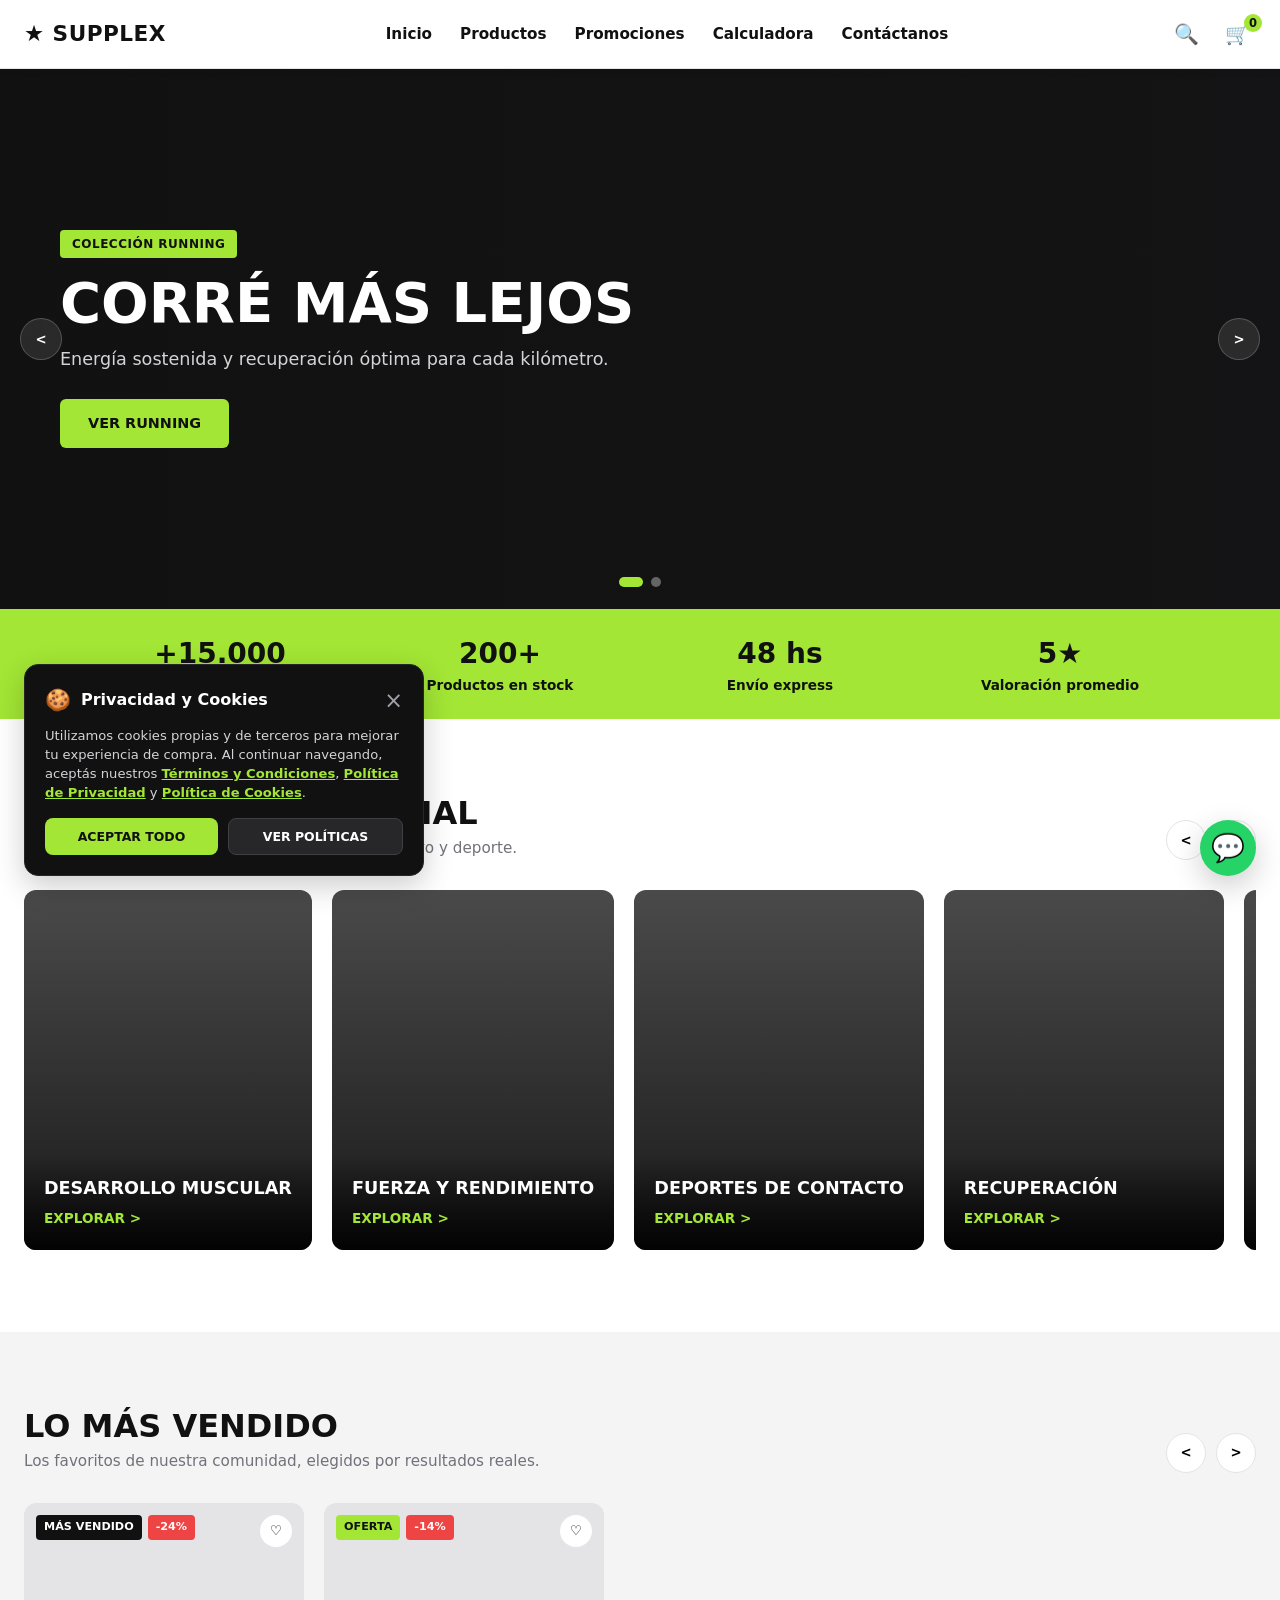
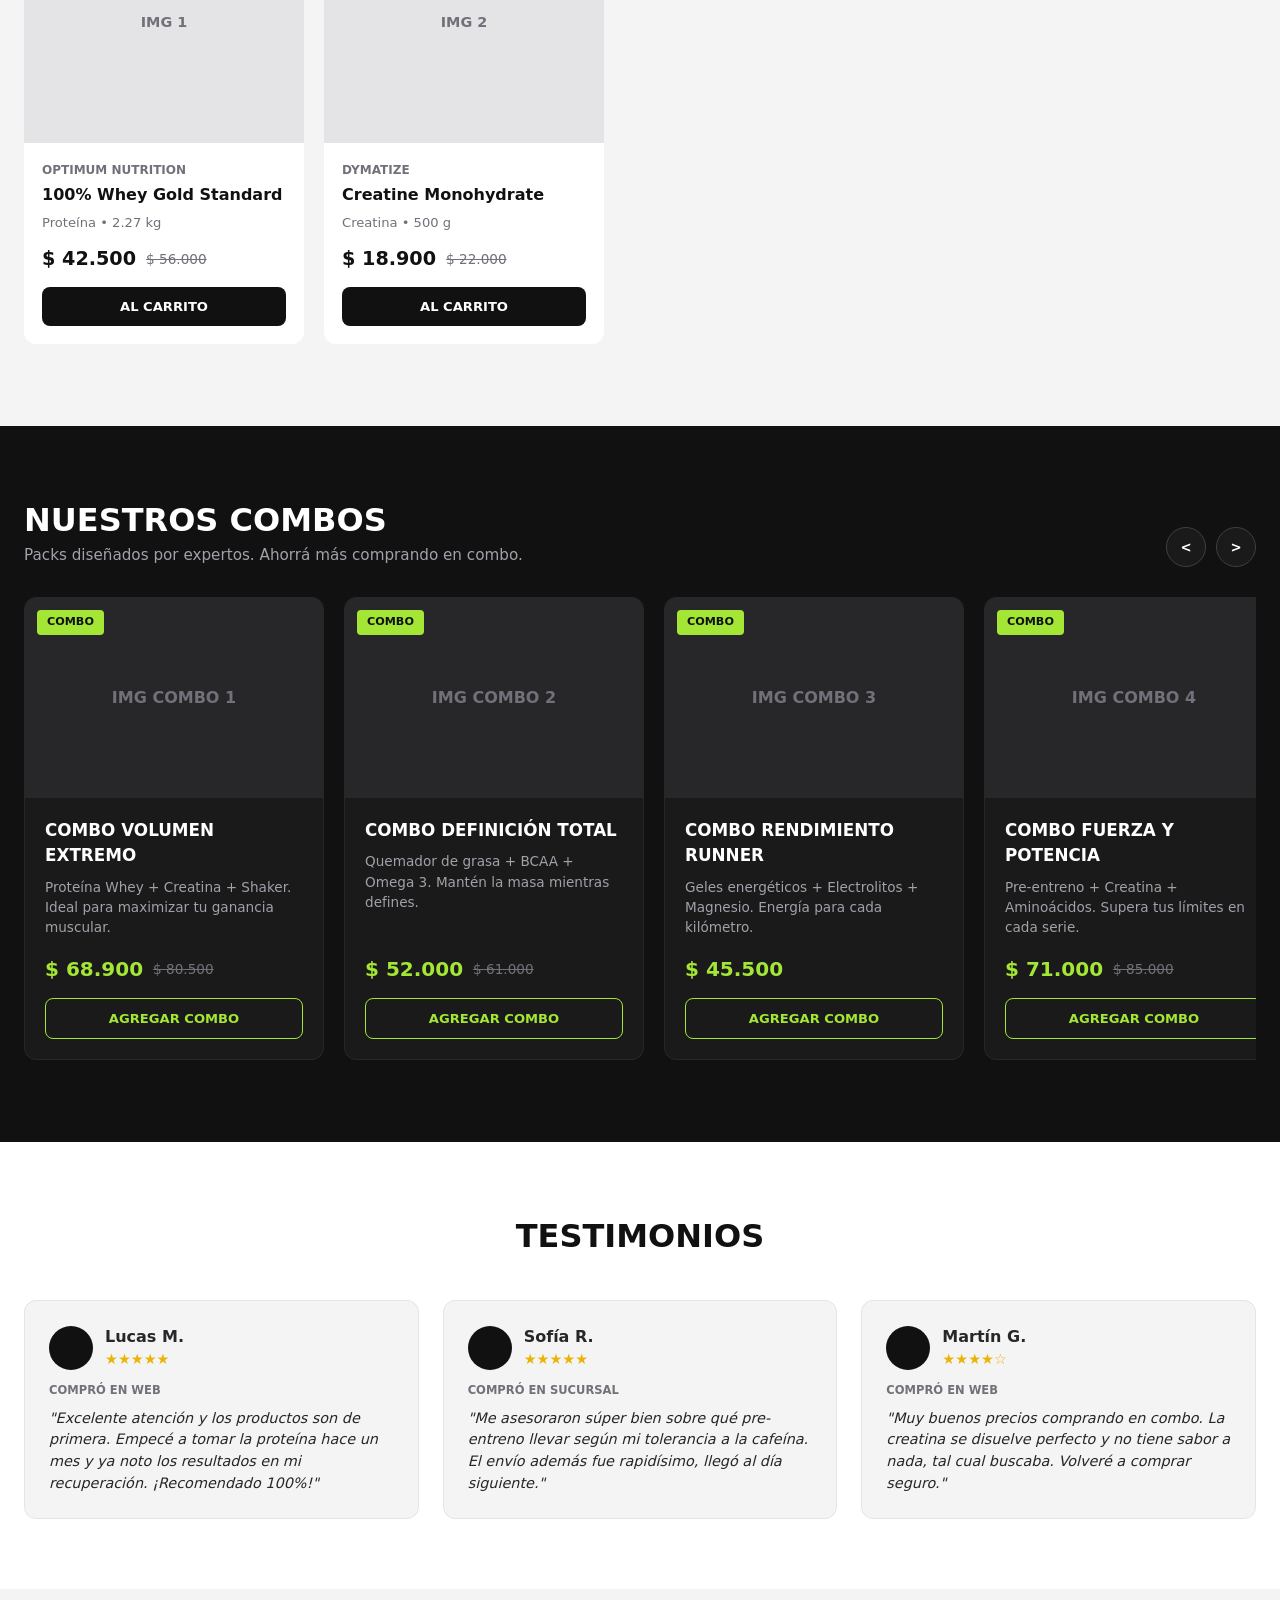
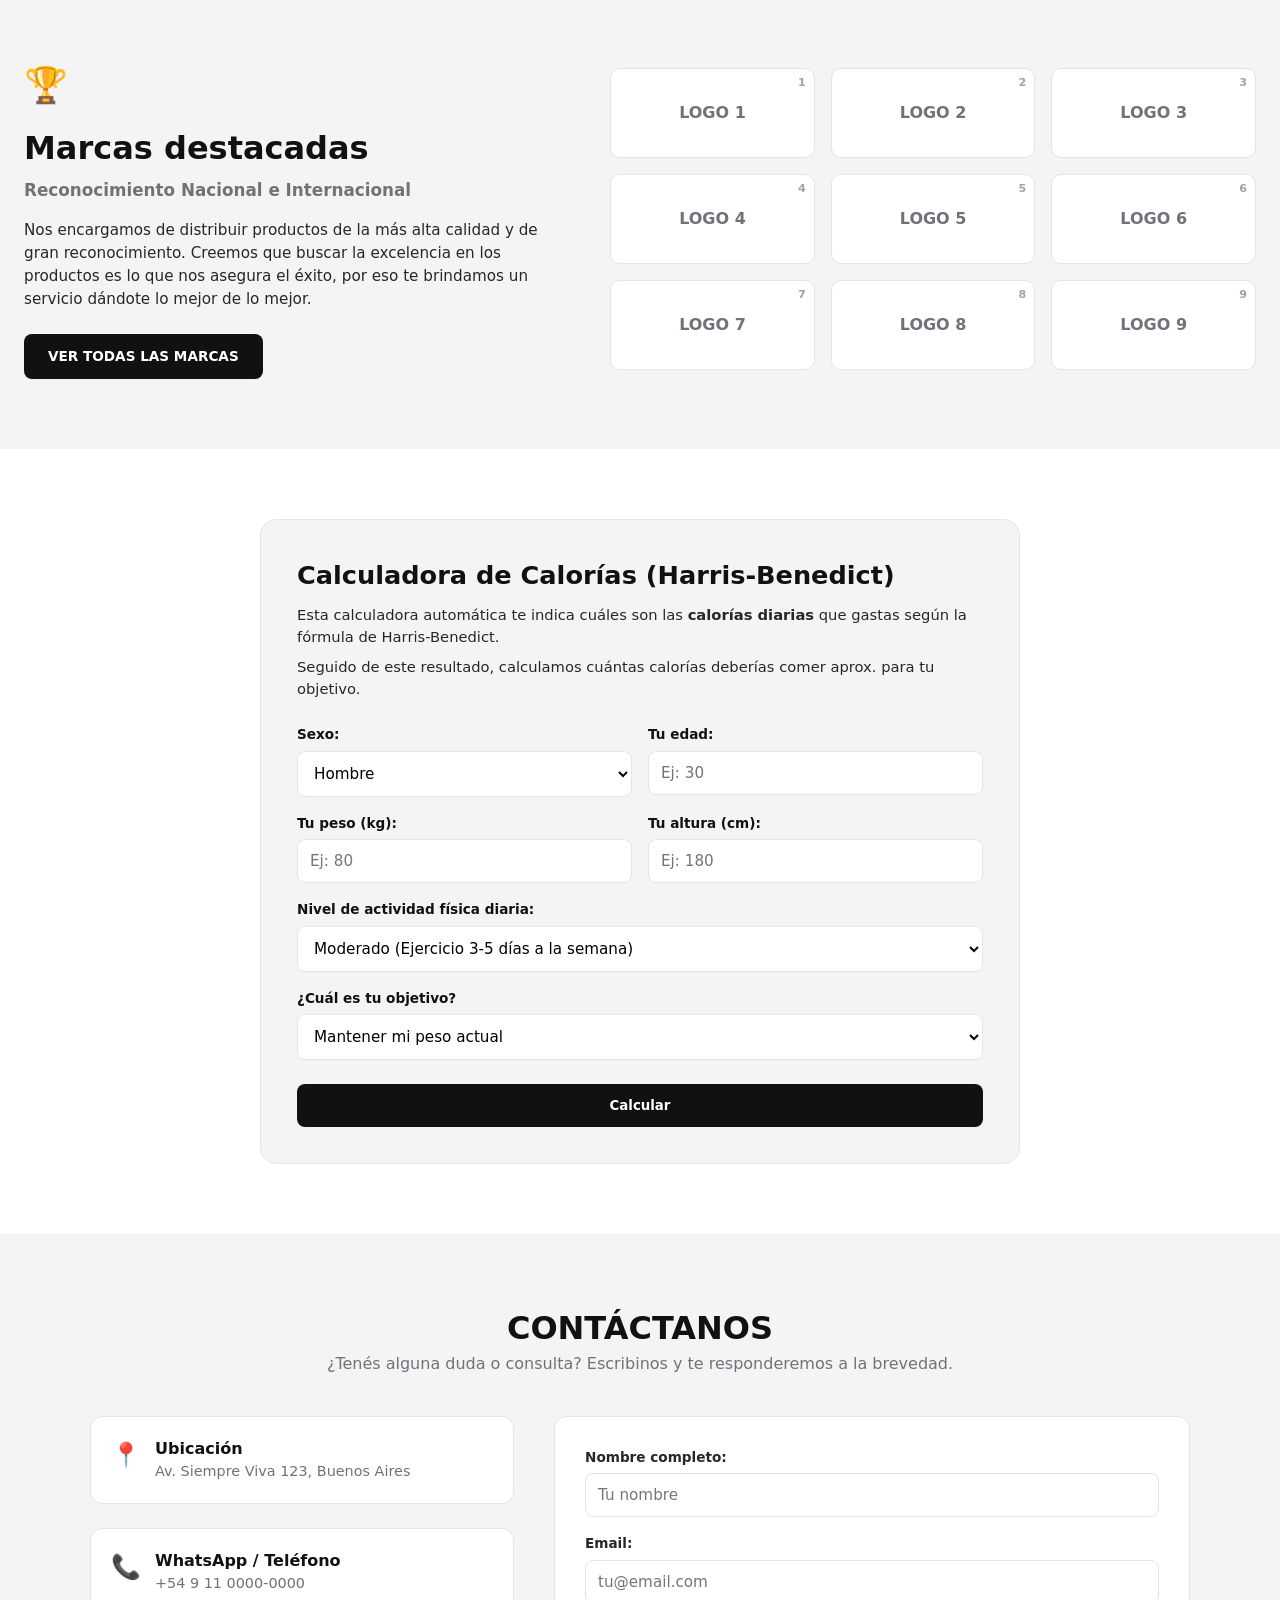
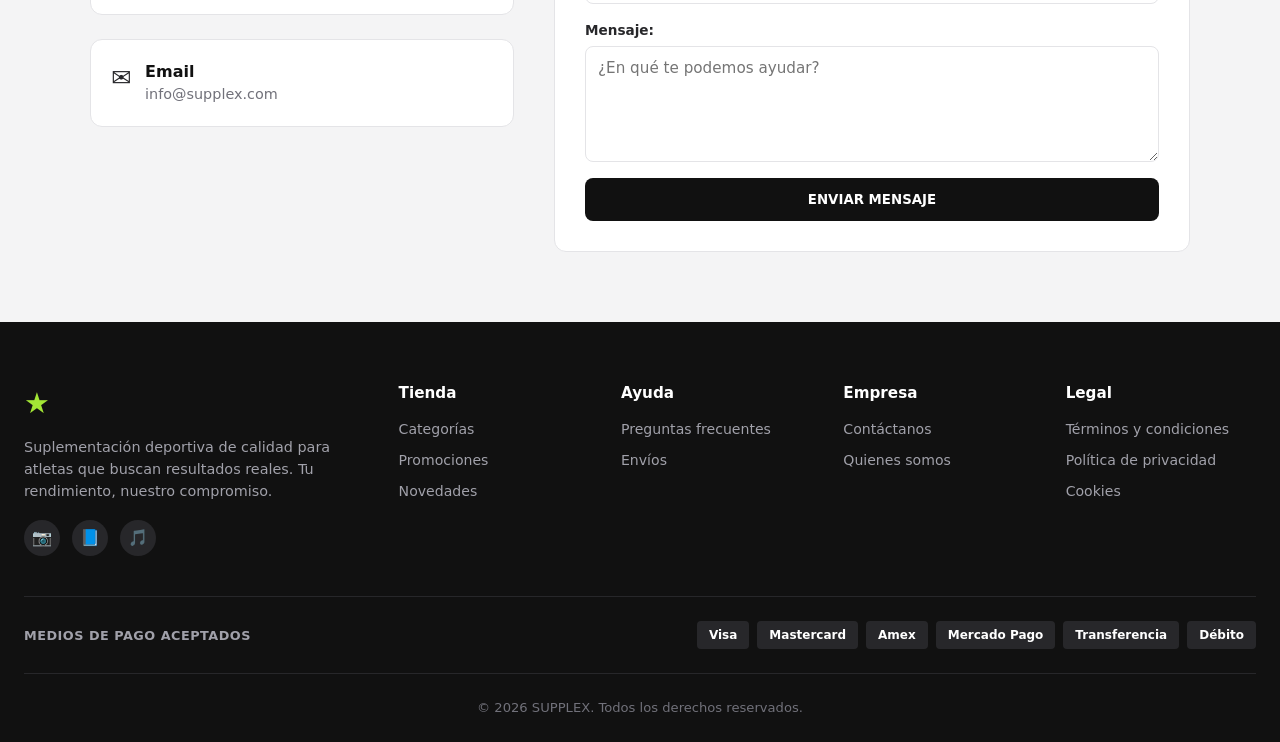
<file: index.html>
<!DOCTYPE html>
<html lang="es">
<head>
    <meta charset="UTF-8">
    <meta name="viewport" content="width=device-width, initial-scale=1.0">
    
    <title>Supplex | Suplementación Deportiva y Nutrición</title>
    <meta name="description" content="Encontrá los mejores suplementos deportivos: Proteínas, Creatina, Pre-entrenos y más. Calculá tus calorías y potenciá tu rendimiento con Supplex.">
    <meta name="keywords" content="suplementos, proteína, creatina, pre-entreno, nutrición deportiva, Supplex, fitness">
    <meta name="author" content="Supplex">
    <link rel="canonical" href="https://www.tusitio.com/">
    <meta name="robots" content="index, follow">

    <meta property="og:type" content="website">
    <meta property="og:title" content="Supplex | Suplementación Deportiva">
    <meta property="og:description" content="Potenciá tu rendimiento con los mejores suplementos del mercado. Envíos a todo el país.">
    <meta property="og:image" content="https://www.tusitio.com/img/og-image.jpg">
    <meta property="og:url" content="https://www.tusitio.com/">

    <script type="application/ld+json">
    {
      "@context": "https://schema.org",
      "@type": "SportsActivityLocation",
      "name": "Supplex",
      "image": "https://www.tusitio.com/img/logo.png",
      "description": "Tienda especializada en suplementación deportiva de alta calidad.",
      "url": "https://www.tusitio.com",
      "priceRange": "$$"
    }
    </script>

    <link rel="stylesheet" href="./css/style.css">
</head>
<body>
    
  <header class="encabezado">
    <div class="encabezado__principal" id="encabezadoPrincipal">
      <div class="encabezado__contenedor">
        
        <a href="index.html" class="encabezado__logo">
          <span class="encabezado__icono-logo">★</span>
          <span class="encabezado__texto-logo">SUPPLEX</span>
        </a>

        <nav class="encabezado__navegacion">
          <ul class="encabezado__menu">
            <li class="encabezado__item"><a href="#inicio" class="encabezado__enlace enlace_efecto">Inicio</a></li>
            <li class="encabezado__item"><a href="./pages/productos.html" class="encabezado__enlace enlace_efecto">Productos</a></li>
            <li class="encabezado__item"><a href="#promociones" class="encabezado__enlace enlace_efecto">Promociones</a></li>
            <li class="encabezado__item"><a href="#calculadora" class="encabezado__enlace enlace_efecto">Calculadora</a></li>
            <li class="encabezado__item"><a href="#contactanos" class="encabezado__enlace enlace_efecto">Contáctanos</a></li>
          </ul>
        </nav>

        <div class="encabezado__acciones">
          <button class="encabezado__boton-accion icono_efecto" aria-label="Buscar">🔍</button>
          <button class="encabezado__boton-accion icono_efecto" aria-label="Carrito">
            🛒 <span class="encabezado__contador-carrito">0</span>
          </button>
        </div>

      </div>
    </div>
  </header>

  <main>
    <section class="portada" id="inicio">
      <div class="portada__carrusel">
        
        <button class="portada__navegacion portada__navegacion--previo boton-redondo_efecto" id="btnAntHero" aria-label="Anterior">&lt;</button>
        <button class="portada__navegacion portada__navegacion--siguiente boton-redondo_efecto" id="btnSigHero" aria-label="Siguiente">&gt;</button>

        <div class="portada__diapositiva portada__diapositiva--activa">
          <div class="portada__fondo"></div>
          <div class="portada__contenedor">
            <div class="portada__contenido">
              <span class="portada__etiqueta">COLECCIÓN RUNNING</span>
              <h1 class="portada__titulo">CORRÉ MÁS LEJOS</h1>
              <p class="portada__subtitulo">Energía sostenida y recuperación óptima para cada kilómetro.</p>
              <a href="#categorias" class="portada__boton boton_efecto">VER RUNNING</a>
            </div>
          </div>
        </div>

        <div class="portada__diapositiva">
          <div class="portada__fondo" style="background: linear-gradient(90deg, rgba(17,17,17,0.9) 0%, rgba(17,17,17,0.3) 100%), #333;"></div>
          <div class="portada__contenedor">
            <div class="portada__contenido">
              <span class="portada__etiqueta">NUEVOS INGRESOS</span>
              <h1 class="portada__titulo">ALCANZÁ TU META</h1>
              <p class="portada__subtitulo">Potenciá tu entrenamiento con la mejor suplementación.</p>
              <a href="#promociones" class="portada__boton boton_efecto">VER COMBOS</a>
            </div>
          </div>
        </div>

        <div class="portada__paginacion">
          <span class="portada__punto portada__punto--activo"></span>
          <span class="portada__punto"></span>
        </div>
      </div>

      <div class="portada__estadisticas">
        <div class="portada__estadisticas-contenedor">
          <div class="portada__dato"><span class="portada__numero">+15.000</span><span class="portada__texto">Clientes satisfechos</span></div>
          <div class="portada__dato"><span class="portada__numero">200+</span><span class="portada__texto">Productos en stock</span></div>
          <div class="portada__dato"><span class="portada__numero">48 hs</span><span class="portada__texto">Envío express</span></div>
          <div class="portada__dato"><span class="portada__numero">5★</span><span class="portada__texto">Valoración promedio</span></div>
        </div>
      </div>
    </section>

    <!-- ================= SECCIÓN DESCUBRIR (CARDS EXPLICATIVAS) ================= -->
    <section class="descubrir" id="categorias">
      <div class="descubrir__contenedor">
        <div class="descubrir__encabezado">
          <div>
            <h2 class="descubrir__titulo">DESCUBRÍ TU POTENCIAL</h2>
            <p class="descubrir__subtitulo">Encontrá los suplementos perfectos según tu objetivo y deporte.</p>
          </div>
          <div class="descubrir__controles">
            <button class="descubrir__boton-nav boton-redondo-claro_efecto" id="btnAntExplorar" aria-label="Anterior">&lt;</button>
            <button class="descubrir__boton-nav boton-redondo-claro_efecto" id="btnSigExplorar" aria-label="Siguiente">&gt;</button>
          </div>
        </div>

        <div class="carrusel-horizontal" id="carruselExplorar">
          
          <a href="./pages/productos.html?cat=Proteína" class="descubrir__tarjeta tarjeta_efecto">
            <div class="descubrir__fondo"></div>
            <div class="descubrir__contenido">
              <h3 class="descubrir__nombre">DESARROLLO MUSCULAR</h3>
              <span class="descubrir__enlace">EXPLORAR &gt;</span>
            </div>
          </a>
          
          <a href="./pages/productos.html?cat=Creatina" class="descubrir__tarjeta tarjeta_efecto">
            <div class="descubrir__fondo"></div>
            <div class="descubrir__contenido">
              <h3 class="descubrir__nombre">FUERZA Y RENDIMIENTO</h3>
              <span class="descubrir__enlace">EXPLORAR &gt;</span>
            </div>
          </a>
          
          <a href="./pages/productos.html?cat=Pre-entreno" class="descubrir__tarjeta tarjeta_efecto">
            <div class="descubrir__fondo"></div>
            <div class="descubrir__contenido">
              <h3 class="descubrir__nombre">DEPORTES DE CONTACTO</h3>
              <span class="descubrir__enlace">EXPLORAR &gt;</span>
            </div>
          </a>
          
          <a href="./pages/productos.html?cat=Aminoácidos" class="descubrir__tarjeta tarjeta_efecto">
            <div class="descubrir__fondo"></div>
            <div class="descubrir__contenido">
              <h3 class="descubrir__nombre">RECUPERACIÓN</h3>
              <span class="descubrir__enlace">EXPLORAR &gt;</span>
            </div>
          </a>

          <a href="./pages/productos.html?cat=Vitaminas" class="descubrir__tarjeta tarjeta_efecto">
            <div class="descubrir__fondo"></div>
            <div class="descubrir__contenido">
              <h3 class="descubrir__nombre">RUNNING</h3>
              <span class="descubrir__enlace">EXPLORAR &gt;</span>
            </div>
          </a>

          <a href="./pages/productos.html?cat=Combo" class="descubrir__tarjeta tarjeta_efecto">
            <div class="descubrir__fondo"></div>
            <div class="descubrir__contenido">
              <h3 class="descubrir__nombre">PACKS Y COMBOS</h3>
              <span class="descubrir__enlace">EXPLORAR &gt;</span>
            </div>
          </a>

        </div>
      </div>
    </section>

    <!-- ================= SECCIÓN LO MÁS VENDIDO (SE CARGA DESDE LA BD) ================= -->
    <section class="mas-vendidos">
      <div class="mas-vendidos__contenedor">
        <div class="mas-vendidos__encabezado">
          <div>
            <h2 class="mas-vendidos__titulo">LO MÁS VENDIDO</h2>
            <p class="mas-vendidos__subtitulo">Los favoritos de nuestra comunidad, elegidos por resultados reales.</p>
          </div>
          <div class="mas-vendidos__controles">
            <button class="mas-vendidos__boton-nav boton-redondo-claro_efecto" id="btnAntMasVendidos" aria-label="Anterior">&lt;</button>
            <button class="mas-vendidos__boton-nav boton-redondo-claro_efecto" id="btnSigMasVendidos" aria-label="Siguiente">&gt;</button>
          </div>
        </div>

        <div class="carrusel-horizontal" id="carruselMasVendidos">
          <article class="producto-tarjeta tarjeta-sombra_efecto" data-nombre="100% Whey Gold Standard" data-cat="Proteína" data-precio="42500" data-desc="Proteína de suero de leche aislada y concentrada de rápida absorción • 2.27 kg." data-stock="15">
            <div class="producto-tarjeta__imagen-caja">
              <div class="producto-tarjeta__etiquetas">
                <span class="etiqueta etiqueta--negra">MÁS VENDIDO</span>
                <span class="etiqueta etiqueta--roja">-24%</span>
              </div>
              <button class="producto-tarjeta__favorito icono_efecto" aria-label="Favoritos">♡</button>
              <div class="producto-tarjeta__placeholder">IMG 1</div>
            </div>
            <div class="producto-tarjeta__info">
              <span class="producto-tarjeta__marca">OPTIMUM NUTRITION</span>
              <h3 class="producto-tarjeta__nombre">100% Whey Gold Standard</h3>
              <p class="producto-tarjeta__variante">Proteína • 2.27 kg</p>
              <div class="producto-tarjeta__precios">
                <span class="producto-tarjeta__precio-actual">$ 42.500</span>
                <span class="producto-tarjeta__precio-viejo">$ 56.000</span>
              </div>
              <button class="producto-tarjeta__boton boton-oscuro_efecto js-agregar-carrito" data-nombre="100% Whey Gold Standard - Optimum Nutrition" data-precio="42500">AL CARRITO</button>
            </div>
          </article>

          <article class="producto-tarjeta tarjeta-sombra_efecto" data-nombre="Creatine Monohydrate" data-cat="Creatina" data-precio="18900" data-desc="Creatina monohidrato micronizada 100% pura para fuerza y potencia • 500 g." data-stock="20">
            <div class="producto-tarjeta__imagen-caja">
              <div class="producto-tarjeta__etiquetas">
                <span class="etiqueta etiqueta--verde">OFERTA</span>
                <span class="etiqueta etiqueta--roja">-14%</span>
              </div>
              <button class="producto-tarjeta__favorito icono_efecto" aria-label="Favoritos">♡</button>
              <div class="producto-tarjeta__placeholder">IMG 2</div>
            </div>
            <div class="producto-tarjeta__info">
              <span class="producto-tarjeta__marca">DYMATIZE</span>
              <h3 class="producto-tarjeta__nombre">Creatine Monohydrate</h3>
              <p class="producto-tarjeta__variante">Creatina • 500 g</p>
              <div class="producto-tarjeta__precios">
                <span class="producto-tarjeta__precio-actual">$ 18.900</span>
                <span class="producto-tarjeta__precio-viejo">$ 22.000</span>
              </div>
              <button class="producto-tarjeta__boton boton-oscuro_efecto js-agregar-carrito" data-nombre="Creatine Monohydrate - Dymatize" data-precio="18900">AL CARRITO</button>
            </div>
          </article>
        </div>
      </div>
    </section>

    <section class="seccion-combos" id="promociones">
      <div class="seccion-combos__contenedor">
        <div class="seccion-combos__encabezado">
          <div>
            <h2 class="seccion-combos__titulo">NUESTROS COMBOS</h2>
            <p class="seccion-combos__subtitulo">Packs diseñados por expertos. Ahorrá más comprando en combo.</p>
          </div>
          <div class="seccion-combos__controles">
            <button class="seccion-combos__boton-nav boton-redondo-oscuro_efecto" id="btnAntCombos">&lt;</button>
            <button class="seccion-combos__boton-nav boton-redondo-oscuro_efecto" id="btnSigCombos">&gt;</button>
          </div>
        </div>

        <div class="carrusel-horizontal" id="carruselCombos">
          <article class="combo-tarjeta tarjeta_efecto" data-nombre="Combo Volumen Extremo" data-cat="Combo" data-precio="68900" data-desc="Proteína Whey + Creatina + Shaker. Ideal para maximizar tu ganancia muscular." data-stock="10">
            <div class="combo-tarjeta__imagen-caja">
              <span class="combo-tarjeta__etiqueta">COMBO</span>
              <div class="combo-tarjeta__placeholder">IMG COMBO 1</div>
            </div>
            <div class="combo-tarjeta__info">
              <h3 class="combo-tarjeta__nombre">COMBO VOLUMEN EXTREMO</h3>
              <p class="combo-tarjeta__desc">Proteína Whey + Creatina + Shaker. Ideal para maximizar tu ganancia muscular.</p>
              <div class="combo-tarjeta__precios">
                <span class="combo-tarjeta__precio-actual">$ 68.900</span>
                <span class="combo-tarjeta__precio-viejo">$ 80.500</span>
              </div>
              <button class="combo-tarjeta__enlace enlace-borde_efecto js-agregar-carrito" style="width: 100%; background: transparent; cursor: pointer; font-family: inherit;" data-nombre="Combo Volumen Extremo" data-precio="68900">AGREGAR COMBO</button>
            </div>
          </article>

          <article class="combo-tarjeta tarjeta_efecto" data-nombre="Combo Definición Total" data-cat="Combo" data-precio="52000" data-desc="Quemador de grasa + BCAA + Omega 3. Mantén la masa mientras defines." data-stock="10">
            <div class="combo-tarjeta__imagen-caja">
              <span class="combo-tarjeta__etiqueta">COMBO</span>
              <div class="combo-tarjeta__placeholder">IMG COMBO 2</div>
            </div>
            <div class="combo-tarjeta__info">
              <h3 class="combo-tarjeta__nombre">COMBO DEFINICIÓN TOTAL</h3>
              <p class="combo-tarjeta__desc">Quemador de grasa + BCAA + Omega 3. Mantén la masa mientras defines.</p>
              <div class="combo-tarjeta__precios">
                <span class="combo-tarjeta__precio-actual">$ 52.000</span>
                <span class="combo-tarjeta__precio-viejo">$ 61.000</span>
              </div>
              <button class="combo-tarjeta__enlace enlace-borde_efecto js-agregar-carrito" style="width: 100%; background: transparent; cursor: pointer; font-family: inherit;" data-nombre="Combo Definición Total" data-precio="52000">AGREGAR COMBO</button>
            </div>
          </article>

          <article class="combo-tarjeta tarjeta_efecto" data-nombre="Combo Rendimiento Runner" data-cat="Combo" data-precio="45500" data-desc="Geles energéticos + Electrolitos + Magnesio. Energía para cada kilómetro." data-stock="10">
            <div class="combo-tarjeta__imagen-caja">
              <span class="combo-tarjeta__etiqueta">COMBO</span>
              <div class="combo-tarjeta__placeholder">IMG COMBO 3</div>
            </div>
            <div class="combo-tarjeta__info">
              <h3 class="combo-tarjeta__nombre">COMBO RENDIMIENTO RUNNER</h3>
              <p class="combo-tarjeta__desc">Geles energéticos + Electrolitos + Magnesio. Energía para cada kilómetro.</p>
              <div class="combo-tarjeta__precios">
                <span class="combo-tarjeta__precio-actual">$ 45.500</span>
              </div>
              <button class="combo-tarjeta__enlace enlace-borde_efecto js-agregar-carrito" style="width: 100%; background: transparent; cursor: pointer; font-family: inherit;" data-nombre="Combo Rendimiento Runner" data-precio="45500">AGREGAR COMBO</button>
            </div>
          </article>

          <article class="combo-tarjeta tarjeta_efecto" data-nombre="Combo Fuerza y Potencia" data-cat="Combo" data-precio="71000" data-desc="Pre-entreno + Creatina + Aminoácidos. Supera tus límites en cada serie." data-stock="10">
            <div class="combo-tarjeta__imagen-caja">
              <span class="combo-tarjeta__etiqueta">COMBO</span>
              <div class="combo-tarjeta__placeholder">IMG COMBO 4</div>
            </div>
            <div class="combo-tarjeta__info">
              <h3 class="combo-tarjeta__nombre">COMBO FUERZA Y POTENCIA</h3>
              <p class="combo-tarjeta__desc">Pre-entreno + Creatina + Aminoácidos. Supera tus límites en cada serie.</p>
              <div class="combo-tarjeta__precios">
                <span class="combo-tarjeta__precio-actual">$ 71.000</span>
                <span class="combo-tarjeta__precio-viejo">$ 85.000</span>
              </div>
              <button class="combo-tarjeta__enlace enlace-borde_efecto js-agregar-carrito" style="width: 100%; background: transparent; cursor: pointer; font-family: inherit;" data-nombre="Combo Fuerza y Potencia" data-precio="71000">AGREGAR COMBO</button>
            </div>
          </article>
        </div>
      </div>
    </section>

    <section class="testimonios">
      <div class="testimonios__contenedor">
        <h2 class="testimonios__titulo">TESTIMONIOS</h2>
        <div class="testimonios__grilla">
          
          <article class="testimonio-tarjeta">
            <div class="testimonio-tarjeta__encabezado">
              <div class="testimonio-tarjeta__avatar"></div>
              <div class="testimonio-tarjeta__usuario">
                <h3 class="testimonio-tarjeta__nombre">Lucas M.</h3>
                <div class="testimonio-tarjeta__estrellas">★★★★★</div>
              </div>
            </div>
            <p class="testimonio-tarjeta__compra">COMPRÓ EN WEB</p>
            <p class="testimonio-tarjeta__texto">"Excelente atención y los productos son de primera. Empecé a tomar la proteína hace un mes y ya noto los resultados en mi recuperación. ¡Recomendado 100%!"</p>
          </article>

          <article class="testimonio-tarjeta">
            <div class="testimonio-tarjeta__encabezado">
              <div class="testimonio-tarjeta__avatar"></div>
              <div class="testimonio-tarjeta__usuario">
                <h3 class="testimonio-tarjeta__nombre">Sofía R.</h3>
                <div class="testimonio-tarjeta__estrellas">★★★★★</div>
              </div>
            </div>
            <p class="testimonio-tarjeta__compra">COMPRÓ EN SUCURSAL</p>
            <p class="testimonio-tarjeta__texto">"Me asesoraron súper bien sobre qué pre-entreno llevar según mi tolerancia a la cafeína. El envío además fue rapidísimo, llegó al día siguiente."</p>
          </article>

          <article class="testimonio-tarjeta">
            <div class="testimonio-tarjeta__encabezado">
              <div class="testimonio-tarjeta__avatar"></div>
              <div class="testimonio-tarjeta__usuario">
                <h3 class="testimonio-tarjeta__nombre">Martín G.</h3>
                <div class="testimonio-tarjeta__estrellas">★★★★☆</div>
              </div>
            </div>
            <p class="testimonio-tarjeta__compra">COMPRÓ EN WEB</p>
            <p class="testimonio-tarjeta__texto">"Muy buenos precios comprando en combo. La creatina se disuelve perfecto y no tiene sabor a nada, tal cual buscaba. Volveré a comprar seguro."</p>
          </article>

        </div>
      </div>
    </section>

    <section class="marcas">
      <div class="marcas__contenedor">
        
        <div class="marcas__info">
          <div class="marcas__icono">🏆</div>
          <h2 class="marcas__titulo">Marcas destacadas</h2>
          <h3 class="marcas__subtitulo">Reconocimiento Nacional e Internacional</h3>
          <p class="marcas__texto">
            Nos encargamos de distribuir productos de la más alta calidad y de gran reconocimiento. Creemos que buscar la excelencia en los productos es lo que nos asegura el éxito, por eso te brindamos un servicio dándote lo mejor de lo mejor.
          </p>
          <a href="./pages/productos.html" class="marcas__boton">VER TODAS LAS MARCAS</a>
        </div>

        <div class="marcas__grilla">
          <div class="marcas__logo-tarjeta tarjeta_efecto"><div class="marcas__logo-texto">LOGO 1</div><span class="marcas__badge">1</span></div>
          <div class="marcas__logo-tarjeta tarjeta_efecto"><div class="marcas__logo-texto">LOGO 2</div><span class="marcas__badge">2</span></div>
          <div class="marcas__logo-tarjeta tarjeta_efecto"><div class="marcas__logo-texto">LOGO 3</div><span class="marcas__badge">3</span></div>
          <div class="marcas__logo-tarjeta tarjeta_efecto"><div class="marcas__logo-texto">LOGO 4</div><span class="marcas__badge">4</span></div>
          <div class="marcas__logo-tarjeta tarjeta_efecto"><div class="marcas__logo-texto">LOGO 5</div><span class="marcas__badge">5</span></div>
          <div class="marcas__logo-tarjeta tarjeta_efecto"><div class="marcas__logo-texto">LOGO 6</div><span class="marcas__badge">6</span></div>
          <div class="marcas__logo-tarjeta tarjeta_efecto"><div class="marcas__logo-texto">LOGO 7</div><span class="marcas__badge">7</span></div>
          <div class="marcas__logo-tarjeta tarjeta_efecto"><div class="marcas__logo-texto">LOGO 8</div><span class="marcas__badge">8</span></div>
          <div class="marcas__logo-tarjeta tarjeta_efecto"><div class="marcas__logo-texto">LOGO 9</div><span class="marcas__badge">9</span></div>
        </div>
        
      </div>
    </section>

    <section class="calculadora" id="calculadora">
      <div class="calculadora__contenedor">
        
        <div class="calculadora__encabezado">
          <div class="calculadora__caja-titulo">
            <h2 class="calculadora__titulo">Calculadora de Calorías (Harris-Benedict)</h2>
          </div>
          <p class="calculadora__texto">Esta calculadora automática te indica cuáles son las <strong>calorías diarias</strong> que gastas según la fórmula de Harris-Benedict.</p>
          <p class="calculadora__texto">Seguido de este resultado, calculamos cuántas calorías deberías comer aprox. para tu objetivo.</p>
        </div>

        <form class="calculadora__formulario" id="formCalculadora">
          <div class="calculadora__grilla-2">
            <div class="calculadora__campo">
              <label for="calcSexo">Sexo:</label>
              <select id="calcSexo" required>
                <option value="hombre">Hombre</option>
                <option value="mujer">Mujer</option>
              </select>
            </div>
            <div class="calculadora__campo">
              <label for="calcEdad">Tu edad:</label>
              <input type="number" id="calcEdad" placeholder="Ej: 30" required min="15" max="100">
            </div>
            <div class="calculadora__campo">
              <label for="calcPeso">Tu peso (kg):</label>
              <input type="number" id="calcPeso" placeholder="Ej: 80" required min="30" max="250" step="0.1">
            </div>
            <div class="calculadora__campo">
              <label for="calcAltura">Tu altura (cm):</label>
              <input type="number" id="calcAltura" placeholder="Ej: 180" required min="100" max="250">
            </div>
          </div>

          <div class="calculadora__campo">
            <label for="calcActividad">Nivel de actividad física diaria:</label>
            <select id="calcActividad" required>
              <option value="1.2">Sedentario (Poco o ningún ejercicio)</option>
              <option value="1.375">Ligero (Ejercicio 1-3 días a la semana)</option>
              <option value="1.55" selected>Moderado (Ejercicio 3-5 días a la semana)</option>
              <option value="1.725">Fuerte (Ejercicio 6-7 días a la semana)</option>
              <option value="1.9">Muy fuerte (Trabajo físico duro)</option>
            </select>
          </div>

          <div class="calculadora__campo">
            <label for="calcObjetivo">¿Cuál es tu objetivo?</label>
            <select id="calcObjetivo" required>
              <option value="deficit">Bajar de peso (Déficit calórico)</option>
              <option value="mantenimiento" selected>Mantener mi peso actual</option>
              <option value="superavit">Subir de peso (Superávit / Volumen)</option>
            </select>
          </div>

          <button type="submit" class="calculadora__boton boton-oscuro_efecto">Calcular</button>
        </form>

        <div class="calculadora__resultados" id="resultadosCalc">
          <h3 class="calculadora__resultados-titulo" id="tituloResultados">Tus resultados:</h3>
          <table class="calculadora__tabla">
            <thead>
              <tr>
                <th>Nivel</th>
                <th>kcal/día</th>
              </tr>
            </thead>
            <tbody id="cuerpoTablaCalc"></tbody>
          </table>
        </div>

      </div>
    </section>

    <!-- --- SECCIÓN CONTACTO --- -->
    <section class="contacto" id="contactanos">
      <div class="contacto__contenedor">
        
        <div class="contacto__encabezado">
          <h2 class="contacto__titulo">CONTÁCTANOS</h2>
          <p class="contacto__subtitulo">¿Tenés alguna duda o consulta? Escribinos y te responderemos a la brevedad.</p>
        </div>

        <div class="contacto__grilla">
          
          <div class="contacto__info">
            <div class="contacto__item">
              <span class="contacto__icono">📍</span>
              <div>
                <h4 class="contacto__item-titulo">Ubicación</h4>
                <p class="contacto__item-texto">Av. Siempre Viva 123, Buenos Aires</p>
              </div>
            </div>
            
            <div class="contacto__item">
              <span class="contacto__icono">📞</span>
              <div>
                <h4 class="contacto__item-titulo">WhatsApp / Teléfono</h4>
                <p class="contacto__item-texto">+54 9 11 0000-0000</p>
              </div>
            </div>
            
            <div class="contacto__item">
              <span class="contacto__icono">✉️</span>
              <div>
                <h4 class="contacto__item-titulo">Email</h4>
                <p class="contacto__item-texto">info@supplex.com</p>
              </div>
            </div>
          </div>

          <form class="contacto__formulario" id="formContacto">
            <div class="contacto__campo">
              <label for="contNombre">Nombre completo:</label>
              <input type="text" id="contNombre" placeholder="Tu nombre" required>
            </div>
            
            <div class="contacto__campo">
              <label for="contEmail">Email:</label>
              <input type="email" id="contEmail" placeholder="tu@email.com" required>
            </div>
            
            <div class="contacto__campo">
              <label for="contMensaje">Mensaje:</label>
              <textarea id="contMensaje" rows="5" placeholder="¿En qué te podemos ayudar?" required></textarea>
            </div>
            
            <button type="submit" class="contacto__boton boton-oscuro_efecto" id="btnEnviarContacto">ENVIAR MENSAJE</button>
            <p class="contacto__exito" id="msjExitoContacto">¡Mensaje enviado con éxito! Te responderemos pronto.</p>
          </form>

        </div>
      </div>
    </section>
  </main>

  <footer class="pie-pagina">
    <div class="pie-pagina__contenedor">
      
      <div class="pie-pagina__arriba">
        <div class="pie-pagina__marca">
          <a href="index.html" class="pie-pagina__logo">★</a>
          <p class="pie-pagina__texto">Suplementación deportiva de calidad para atletas que buscan resultados reales. Tu rendimiento, nuestro compromiso.</p>
          <div class="pie-pagina__redes">
            <a href="#" class="pie-pagina__red-link icono_efecto" aria-label="Instagram">📷</a>
            <a href="#" class="pie-pagina__red-link icono_efecto" aria-label="Facebook">📘</a>
            <a href="#" class="pie-pagina__red-link icono_efecto" aria-label="TikTok">🎵</a>
          </div>
        </div>

        <div class="pie-pagina__enlaces">
          <h4 class="pie-pagina__titulo-columna">Tienda</h4>
          <a href="#categorias" class="pie-pagina__link enlace_efecto">Categorías</a>
          <a href="#promociones" class="pie-pagina__link enlace_efecto">Promociones</a>
          <a href="./pages/productos.html" class="pie-pagina__link enlace_efecto">Novedades</a>
        </div>

        <div class="pie-pagina__enlaces">
          <h4 class="pie-pagina__titulo-columna">Ayuda</h4>
          <a href="#" class="pie-pagina__link enlace_efecto js-abrir-faq">Preguntas frecuentes</a>
          <a href="#contactanos" class="pie-pagina__link enlace_efecto">Envíos</a>
        </div>

        <div class="pie-pagina__enlaces">
          <h4 class="pie-pagina__titulo-columna">Empresa</h4>
          <a href="#contactanos" class="pie-pagina__link enlace_efecto">Contáctanos</a>
          <a href="./pages/nosotros.html" class="pie-pagina__link enlace_efecto">Quienes somos</a>
        </div>

        <div class="pie-pagina__enlaces">
          <h4 class="pie-pagina__titulo-columna">Legal</h4>
          <a href="#" class="pie-pagina__link enlace_efecto js-abrir-legal" data-tab="terminos">Términos y condiciones</a>
          <a href="#" class="pie-pagina__link enlace_efecto js-abrir-legal" data-tab="privacidad">Política de privacidad</a>
          <a href="#" class="pie-pagina__link enlace_efecto js-abrir-legal" data-tab="cookies">Cookies</a>
        </div>
      </div>

      <div class="pie-pagina__pagos">
        <h5 class="pie-pagina__pagos-titulo">MEDIOS DE PAGO ACEPTADOS</h5>
        <div class="pie-pagina__pagos-metodos">
          <span class="pie-pagina__badge-pago">Visa</span>
          <span class="pie-pagina__badge-pago">Mastercard</span>
          <span class="pie-pagina__badge-pago">Amex</span>
          <span class="pie-pagina__badge-pago">Mercado Pago</span>
          <span class="pie-pagina__badge-pago">Transferencia</span>
          <span class="pie-pagina__badge-pago">Débito</span>
        </div>
      </div>

      <div class="pie-pagina__abajo">
        <p>© 2026 SUPPLEX. Todos los derechos reservados.</p>
      </div>

    </div>
  </footer>

  <!-- Botón de WhatsApp Flotante -->
  <a href="https://wa.me/5491100000000" target="_blank" class="whatsapp-flotante icono_efecto" aria-label="Escribinos por WhatsApp">💬</a> 

  <!-- --- CARD FLOTANTE DE COOKIES Y LEGALES --- -->
  <aside class="cookies-flotante" id="cookiesFlotante" aria-label="Aviso de privacidad y cookies">
    <div class="cookies-flotante__cabecera">
      <span class="cookies-flotante__icono">🍪</span>
      <h4 class="cookies-flotante__titulo">Privacidad y Cookies</h4>
      <button class="cookies-flotante__cerrar" id="btnCerrarCookiesBanner" aria-label="Cerrar aviso">&times;</button>
    </div>
    <p class="cookies-flotante__texto">
      Utilizamos cookies propias y de terceros para mejorar tu experiencia de compra. Al continuar navegando, aceptás nuestros 
      <a href="#" class="cookies-flotante__enlace js-abrir-legal" data-tab="terminos">Términos y Condiciones</a>, 
      <a href="#" class="cookies-flotante__enlace js-abrir-legal" data-tab="privacidad">Política de Privacidad</a> y 
      <a href="#" class="cookies-flotante__enlace js-abrir-legal" data-tab="cookies">Política de Cookies</a>.
    </p>
    <div class="cookies-flotante__acciones">
      <button type="button" class="cookies-flotante__boton cookies-flotante__boton--primario boton_efecto" id="btnAceptarCookies">ACEPTAR TODO</button>
      <button type="button" class="cookies-flotante__boton cookies-flotante__boton--secundario js-abrir-legal" data-tab="terminos">VER POLÍTICAS</button>
    </div>
  </aside>

  <!-- --- MODAL / CARD FLOTANTE DE LEGALES (TÉRMINOS, PRIVACIDAD Y COOKIES) --- -->
  <div class="legal-modal" id="legalModal">
    <div class="legal-modal__fondo" id="btnCerrarFondoLegal"></div>
    <div class="legal-modal__panel">
      <button class="legal-modal__cerrar" id="btnCerrarLegal" aria-label="Cerrar legales">&times;</button>
      
      <div class="legal-modal__contenido">
        <h2 class="legal-modal__titulo">Información Legal</h2>
        <p class="legal-modal__subtitulo">Transparencia, seguridad y condiciones de uso de SUPPLEX.</p>

        <div class="legal-modal__tabs">
          <button type="button" class="legal-modal__tab legal-modal__tab--activo" data-target="tab-terminos">Términos y Condiciones</button>
          <button type="button" class="legal-modal__tab" data-target="tab-privacidad">Política de Privacidad</button>
          <button type="button" class="legal-modal__tab" data-target="tab-cookies">Política de Cookies</button>
        </div>

        <div class="legal-modal__seccion legal-modal__seccion--activa" id="tab-terminos">
          <h3>1. Condiciones Generales de Uso</h3>
          <p>Al acceder y realizar pedidos a través del sitio web de <strong>SUPPLEX</strong>, el usuario acepta estar sujeto a los presentes Términos y Condiciones. Todos nuestros suplementos deportivos comercializados son 100% originales y cuentan con aprobación de las autoridades sanitarias correspondientes.</p>
          <h3>2. Precios, Stock y Pedidos</h3>
          <p>Los precios publicados están expresados en Pesos Argentinos (ARS). Las compras finalizadas mediante nuestro carrito web se confirman y coordinan vía WhatsApp, quedando sujetas a disponibilidad de stock al momento de procesar el pedido.</p>
          <h3>3. Envíos y Devoluciones</h3>
          <p>Realizamos envíos a todo el país dentro de las 24 a 48 hs hábiles posteriores a la acreditación del pago. Por razones de seguridad bromatológica, solo se aceptan cambios o devoluciones de productos que conserven su precinto de seguridad original intacto.</p>
        </div>

        <div class="legal-modal__seccion" id="tab-privacidad">
          <h3>1. Protección de Datos Personales</h3>
          <p>En <strong>SUPPLEX</strong> protegemos tu información conforme a la Ley N° 25.326 de Protección de Datos Personales. Los datos solicitados en el carrito (nombre, teléfono, dirección de entrega y correo electrónico) se utilizan exclusivamente para procesar y despachar tus pedidos.</p>
          <h3>2. Confidencialidad</h3>
          <p>No vendemos, alquilamos ni compartimos tu información personal con terceros ajenos a la operatoria logística de entrega. Podés solicitar la actualización o eliminación de tus datos en cualquier momento escribiéndonos a <strong>info@supplex.com</strong>.</p>
        </div>

        <div class="legal-modal__seccion" id="tab-cookies">
          <h3>1. ¿Qué son las Cookies?</h3>
          <p>Las cookies son pequeños archivos que se almacenan en tu navegador para recordar tus preferencias, mantener los suplementos guardados en tu carrito de compras y analizar el rendimiento del sitio.</p>
          <h3>2. Tipos de Cookies que utilizamos</h3>
          <p>Utilizamos <strong>cookies técnicas esenciales</strong> para el funcionamiento del carrito, la calculadora nutricional y la preferencia de avisos legales, así como cookies analíticas anónimas para mejorar nuestro catálogo.</p>
        </div>

        <div class="legal-modal__pie">
          <button type="button" class="legal-modal__boton boton-oscuro_efecto" id="btnEntendidoLegal">ENTENDIDO Y ACEPTAR</button>
        </div>
      </div>
    </div>
  </div>

  <!-- --- CARRITO MODAL --- -->
  <div class="carrito-modal" id="carritoModal">
    <div class="carrito-modal__fondo" id="carritoFondo"></div>
    <div class="carrito-modal__panel">
      
      <div class="carrito-modal__cabecera">
        <h3 class="carrito-modal__titulo">Tu Carrito</h3>
        <button class="carrito-modal__cerrar" id="btnCerrarCarrito" aria-label="Cerrar carrito">&times;</button>
      </div>

      <div class="carrito-modal__cuerpo" id="listaCarrito">
        <p class="carrito-modal__vacio">Tu carrito está vacío.</p>
      </div>

      <div class="carrito-modal__datos">
        <div class="carrito-modal__campo">
          <input type="text" id="cartNombre" placeholder="Tu Nombre Completo" class="carrito-modal__input">
        </div>
        <div class="carrito-modal__campo">
          <input type="text" id="cartDireccion" placeholder="Dirección de Envío" class="carrito-modal__input">
        </div>
        <div class="carrito-modal__campo" style="display: grid; grid-template-columns: 1fr 1fr; gap: 10px;">
          <input type="email" id="cartEmail" placeholder="Tu Email" class="carrito-modal__input" required>
          <input type="tel" id="cartTelefono" placeholder="Teléfono" class="carrito-modal__input" required>
        </div>
        <div class="carrito-modal__campo carrito-modal__campo--cupon">
          <input type="text" id="cartCupon" placeholder="Código de descuento (Ej: GYM)" class="carrito-modal__input" style="text-transform: uppercase;">
          <button type="button" id="btnAplicarCupon" class="carrito-modal__boton-cupon">Aplicar</button>
        </div>
        <p id="msjCupon" class="carrito-modal__msj-cupon"></p>
      </div>

      <div class="carrito-modal__pie">
        <div class="carrito-modal__resumen">
          <div class="carrito-modal__linea"><span>Subtotal:</span> <span id="cartSubtotal">$ 0</span></div>
          <div class="carrito-modal__linea carrito-modal__linea--descuento" id="lineaDescuento" style="display: none;">
            <span>Descuento (<span id="cartNombreCupon"></span>):</span> 
            <span id="cartMontoDescuento">-$ 0</span>
          </div>
          <div class="carrito-modal__linea carrito-modal__linea--total"><span>Total:</span> <span id="totalCarrito">$ 0</span></div>
        </div>

        <button class="carrito-modal__boton" id="btnEnviarWhatsApp">FINALIZAR COMPRA</button>
      </div>

    </div>
  </div>

  <!-- --- BUSCADOR A PANTALLA COMPLETA --- -->
  <div class="buscador-modal" id="buscadorModal">
    <div class="buscador-modal__contenido">
      
      <div class="buscador-modal__cabecera">
        <input type="text" class="buscador-modal__input" id="inputBuscador" placeholder="Buscar proteínas, creatina, combos..." autocomplete="off">
        <button class="buscador-modal__cerrar" id="btnCerrarBuscador" aria-label="Cerrar buscador">&times;</button>
      </div>

      <div class="buscador-modal__resultados" id="resultadosBuscador">
        <p class="buscador-modal__vacio">Escribí arriba para buscar productos.</p>
      </div>

    </div>
  </div>

  <!-- --- CARD FLOTANTE / MODAL DE INFORMACIÓN DEL PRODUCTO --- -->
  <div class="producto-modal" id="productoModal">
    <div class="producto-modal__fondo" id="btnCerrarFondoProducto"></div>
    <div class="producto-modal__panel">
      <button class="producto-modal__cerrar" id="btnCerrarProducto" aria-label="Cerrar">&times;</button>
      
      <div class="producto-modal__contenido">
        <div class="producto-modal__imagen" id="modalProdImg">IMG</div>
        
        <div class="producto-modal__info">
          <span class="producto-modal__categoria" id="modalProdCat">Categoría</span>
          <h3 class="producto-modal__titulo" id="modalProdTitulo">Nombre del Producto</h3>
          <p class="producto-modal__descripcion" id="modalProdDesc">Descripción detallada del producto...</p>
          <p id="modalProdStock" style="font-size: 0.85rem; font-weight: 700; color: #22c55e; margin-bottom: 12px;">✔ Stock disponible</p>
          <div class="producto-modal__precio" id="modalProdPrecio">$ 0</div>
          
          <button class="producto-modal__boton boton-oscuro_efecto js-agregar-carrito" id="modalProdBtn" data-nombre="" data-precio="">
            AGREGAR AL CARRITO
          </button>
        </div>
      </div>

    </div>
  </div>

  <!-- --- MODAL DE PREGUNTAS FRECUENTES --- -->
  <div class="faq-modal" id="faqModal">
    <div class="faq-modal__fondo" id="btnCerrarFondoFaq"></div>
    <div class="faq-modal__panel">
      <button class="faq-modal__cerrar" id="btnCerrarFaq" aria-label="Cerrar FAQ">&times;</button>
      
      <div class="faq-modal__contenido">
        <h2 class="faq-modal__titulo">Preguntas Frecuentes</h2>
        <p class="faq-modal__subtitulo">Resolvemos tus dudas más comunes de forma rápida.</p>

        <div class="faq__acordeon">
          <div class="faq__item">
            <button class="faq__pregunta">¿Hacen envíos a todo el país? <span class="faq__icono">+</span></button>
            <div class="faq__respuesta">
              <p>Sí, realizamos envíos a toda la Argentina. Despachamos dentro de las 24/48 hs hábiles luego de confirmado el pago mediante correo y servicios de mensajería privada.</p>
            </div>
          </div>

          <div class="faq__item">
            <button class="faq__pregunta">¿Cuáles son los medios de pago aceptados? <span class="faq__icono">+</span></button>
            <div class="faq__respuesta">
              <p>Aceptamos tarjetas de crédito, débito, Mercado Pago y transferencias bancarias (estas últimas con un descuento especial aplicado al total).</p>
            </div>
          </div>

          <div class="faq__item">
            <button class="faq__pregunta">¿Cómo sé qué suplemento es el indicado para mí? <span class="faq__icono">+</span></button>
            <div class="faq__respuesta">
              <p>Depende de tu objetivo. Si buscás ganar masa muscular, recomendamos Proteína + Creatina. Podés usar nuestra "Calculadora de Calorías" en la web o contactarnos por WhatsApp para asesoramiento personalizado.</p>
            </div>
          </div>

          <div class="faq__item">
            <button class="faq__pregunta">¿Tienen local a la calle para retirar? <span class="faq__icono">+</span></button>
            <div class="faq__respuesta">
              <p>Actualmente somos una tienda 100% online. Sin embargo, podés coordinar con nosotros por WhatsApp para retirar tu pedido en nuestros puntos de entrega habilitados sin costo.</p>
            </div>
          </div>
        </div>

      </div>
    </div>
  </div>

  <script src="main.js"></script>

  <!-- Lógica de la Card Flotante de Cookies y Modal Legal -->
  <script>
    document.addEventListener('DOMContentLoaded', () => {
      const cookiesFlotante = document.getElementById('cookiesFlotante');
      const btnAceptarCookies = document.getElementById('btnAceptarCookies');
      const btnCerrarCookiesBanner = document.getElementById('btnCerrarCookiesBanner');

      const legalModal = document.getElementById('legalModal');
      const btnCerrarLegal = document.getElementById('btnCerrarLegal');
      const btnCerrarFondoLegal = document.getElementById('btnCerrarFondoLegal');
      const btnEntendidoLegal = document.getElementById('btnEntendidoLegal');
      const tabsLegal = document.querySelectorAll('.legal-modal__tab');
      const seccionesLegal = document.querySelectorAll('.legal-modal__seccion');

      if (cookiesFlotante && !localStorage.getItem('supplex_cookies_ok')) {
        setTimeout(() => {
          cookiesFlotante.classList.add('cookies-flotante--activo');
        }, 600);
      }

      const ocultarBannerCookies = () => {
        cookiesFlotante?.classList.remove('cookies-flotante--activo');
        localStorage.setItem('supplex_cookies_ok', 'true');
      };

      btnAceptarCookies?.addEventListener('click', ocultarBannerCookies);
      btnCerrarCookiesBanner?.addEventListener('click', () => {
        cookiesFlotante?.classList.remove('cookies-flotante--activo');
      });

      const activarTabLegal = (nombreTab) => {
        const targetId = `tab-${nombreTab}`;
        tabsLegal.forEach(tab => {
          tab.classList.toggle('legal-modal__tab--activo', tab.getAttribute('data-target') === targetId);
        });
        seccionesLegal.forEach(sec => {
          sec.classList.toggle('legal-modal__seccion--activa', sec.id === targetId);
        });
      };

      tabsLegal.forEach(tab => {
        tab.addEventListener('click', () => {
          const target = tab.getAttribute('data-target').replace('tab-', '');
          activarTabLegal(target);
        });
      });

      document.querySelectorAll('.js-abrir-legal').forEach(enlace => {
        enlace.addEventListener('click', (e) => {
          e.preventDefault();
          const tabSolicitada = enlace.getAttribute('data-tab') || 'terminos';
          activarTabLegal(tabSolicitada);
          legalModal?.classList.add('legal-modal--activo');
        });
      });

      const cerrarModalLegal = () => legalModal?.classList.remove('legal-modal--activo');
      btnCerrarLegal?.addEventListener('click', cerrarModalLegal);
      btnCerrarFondoLegal?.addEventListener('click', cerrarModalLegal);
      btnEntendidoLegal?.addEventListener('click', () => {
        cerrarModalLegal();
        ocultarBannerCookies();
      });
    });
  </script>
</body>
</html>
</file>
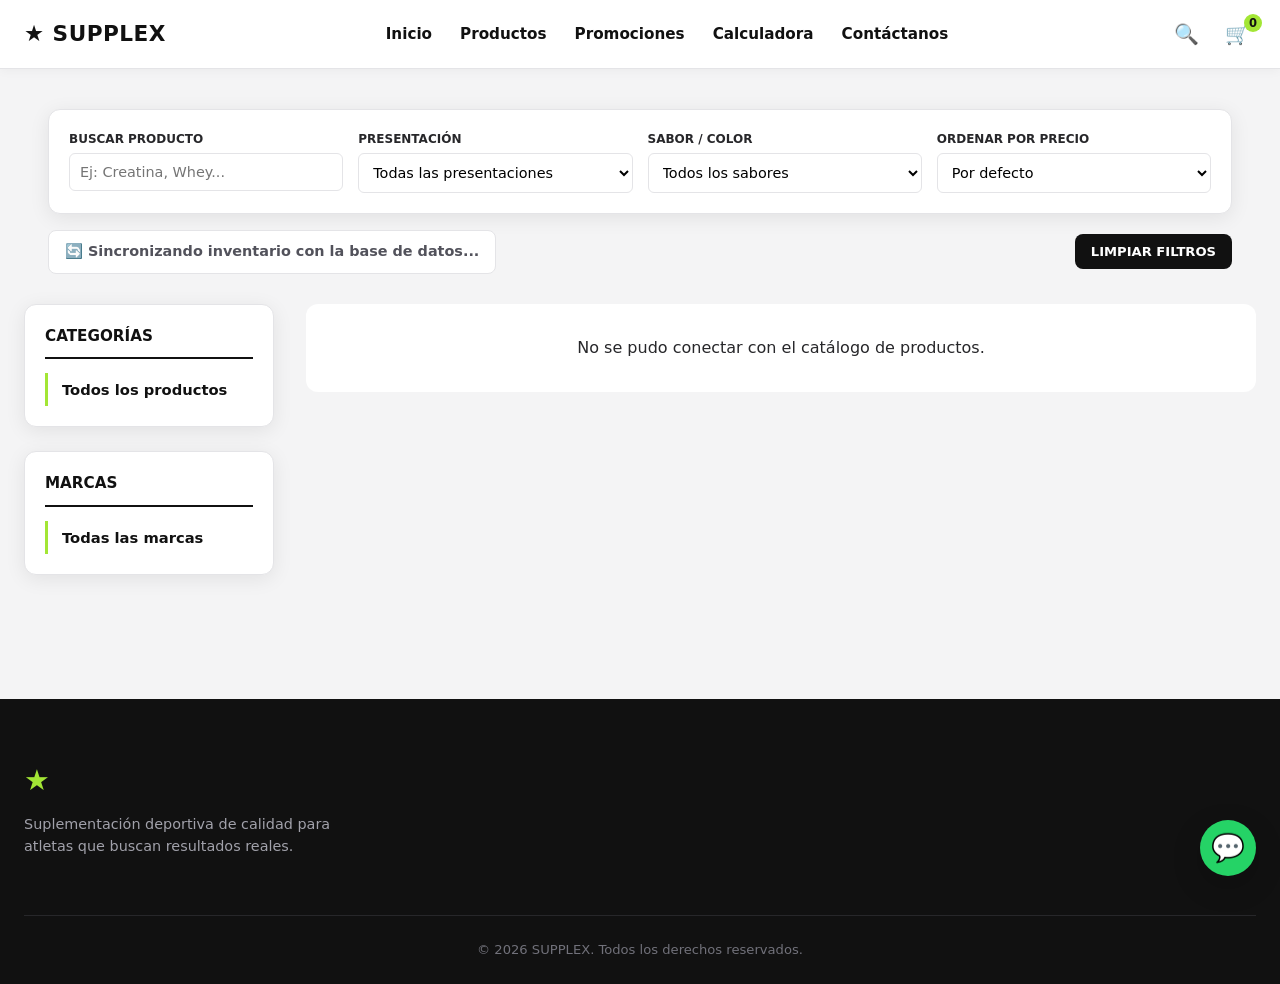
<file: pages/productos.html>
<!DOCTYPE html>
<html lang="es">
<head>
    <meta charset="UTF-8">
    <meta name="viewport" content="width=device-width, initial-scale=1.0">
    <title>Catálogo | Supplex</title>
    <link rel="stylesheet" href="../css/style.css">
</head>
<body>
    
  <header class="encabezado">
    <div class="encabezado__principal" id="encabezadoPrincipal">
      <div class="encabezado__contenedor">
        <a href="../index.html" class="encabezado__logo">
          <span class="encabezado__icono-logo">★</span>
          <span class="encabezado__texto-logo">SUPPLEX</span>
        </a>
        <nav class="encabezado__navegacion">
          <ul class="encabezado__menu">
            <li class="encabezado__item"><a href="../index.html#inicio" class="encabezado__enlace enlace_efecto">Inicio</a></li>
            <li class="encabezado__item"><a href="productos.html" class="encabezado__enlace enlace_efecto">Productos</a></li>
            <li class="encabezado__item"><a href="../index.html#promociones" class="encabezado__enlace enlace_efecto">Promociones</a></li>
            <li class="encabezado__item"><a href="../index.html#calculadora" class="encabezado__enlace enlace_efecto">Calculadora</a></li>
            <li class="encabezado__item"><a href="../index.html#contactanos" class="encabezado__enlace enlace_efecto">Contáctanos</a></li>
          </ul>
        </nav>
        <div class="encabezado__acciones">
          <button type="button" class="encabezado__boton-accion icono_efecto" aria-label="Buscar">🔍</button>
          <button type="button" class="encabezado__boton-accion icono_efecto" aria-label="Carrito">
            🛒 <span class="encabezado__contador-carrito">0</span>
          </button>
        </div>
      </div>
    </div>
  </header>

  <main>
    <section class="catalogo" style="padding-top: 40px;">
      
      <!-- CONTENEDOR SUPERIOR INDEPENDIENTE (Para no romper la grilla) -->
      <div style="max-width: 1280px; margin: 0 auto; padding: 0 24px; margin-bottom: 30px;">
        <div class="catalogo__barra-superior" style="display: grid; grid-template-columns: repeat(auto-fit, minmax(200px, 1fr)); gap: 15px; background: #fff; padding: 20px; border-radius: 12px; border: 1px solid var(--color-borde); box-shadow: var(--sombra-suave);">
          <div class="campo-filtro">
            <label for="filtroBuscador" style="font-size: 0.75rem; font-weight: 800; display: block; margin-bottom: 5px;">BUSCAR PRODUCTO</label>
            <input type="text" id="filtroBuscador" placeholder="Ej: Creatina, Whey..." style="width: 100%; padding: 10px; border: 1px solid var(--color-borde); border-radius: 6px; font-size: 0.9rem;">
          </div>
          <div class="campo-filtro">
            <label for="filtroPresentacion" style="font-size: 0.75rem; font-weight: 800; display: block; margin-bottom: 5px;">PRESENTACIÓN</label>
            <select id="filtroPresentacion" style="width: 100%; padding: 10px; border: 1px solid var(--color-borde); border-radius: 6px; font-size: 0.9rem; background: #fff;">
              <option value="">Todas las presentaciones</option>
            </select>
          </div>
          <div class="campo-filtro">
            <label for="filtroSabor" style="font-size: 0.75rem; font-weight: 800; display: block; margin-bottom: 5px;">SABOR / COLOR</label>
            <select id="filtroSabor" style="width: 100%; padding: 10px; border: 1px solid var(--color-borde); border-radius: 6px; font-size: 0.9rem; background: #fff;">
              <option value="">Todos los sabores</option>
            </select>
          </div>
          <div class="campo-filtro">
            <label for="filtroOrdenPrecio" style="font-size: 0.75rem; font-weight: 800; display: block; margin-bottom: 5px;">ORDENAR POR PRECIO</label>
            <select id="filtroOrdenPrecio" style="width: 100%; padding: 10px; border: 1px solid var(--color-borde); border-radius: 6px; font-size: 0.9rem; background: #fff;">
              <option value="">Por defecto</option>
              <option value="mayor">Mayor a menor precio</option>
              <option value="menor">Menor a mayor precio</option>
            </select>
          </div>
        </div>

        <div style="display: flex; align-items: center; justify-content: space-between; flex-wrap: wrap; gap: 12px; margin-top: 16px;">
          <div id="contadorVariantes" style="font-size: 0.9rem; font-weight: 700; color: #52525b; background: #fff; border: 1px solid var(--color-borde); padding: 10px 16px; border-radius: 8px;">
            🔄 Sincronizando inventario con la base de datos...
          </div>
          <button type="button" id="btnLimpiarFiltros" style="padding: 10px 16px; background: var(--color-oscuro); color: #fff; border: none; border-radius: 8px; font-size: 0.82rem; font-weight: 800; cursor: pointer;">
            LIMPIAR FILTROS
          </button>
        </div>
      </div>

      <!-- CONTENEDOR PRINCIPAL: BARRA LATERAL + GRILLA DE PRODUCTOS -->
      <div class="catalogo__contenedor">
        
        <aside class="catalogo__filtros" style="background: transparent; border: none; box-shadow: none; padding: 0; display: flex; flex-direction: column; gap: 24px;">
          <div style="background: #fff; padding: 20px; border-radius: 12px; border: 1px solid var(--color-borde); box-shadow: var(--sombra-suave);">
            <h3 class="catalogo__filtros-titulo" style="font-size: 0.95rem; font-weight: 900; text-transform: uppercase; padding-bottom: 10px; margin-bottom: 14px; border-bottom: 2px solid var(--color-oscuro);">CATEGORÍAS</h3>
            <ul class="catalogo__lista" id="listaCategoriasBD" style="display: flex; flex-direction: column; gap: 6px;">
              <li><button type="button" class="catalogo__filtro-btn catalogo__filtro-btn--activo" data-cat="todos">Todos los productos</button></li>
            </ul>
          </div>
          <div style="background: #fff; padding: 20px; border-radius: 12px; border: 1px solid var(--color-borde); box-shadow: var(--sombra-suave);">
            <h3 class="catalogo__filtros-titulo" style="font-size: 0.95rem; font-weight: 900; text-transform: uppercase; padding-bottom: 10px; margin-bottom: 14px; border-bottom: 2px solid var(--color-oscuro);">MARCAS</h3>
            <ul class="catalogo__lista" id="listaMarcasBD" style="display: flex; flex-direction: column; gap: 6px;">
              <li><button type="button" class="catalogo__filtro-btn catalogo__filtro-btn--activo" data-marca="todas">Todas las marcas</button></li>
            </ul>
          </div>
        </aside>

        <div id="grillaCatalogo">
            <p style="text-align: center; padding: 40px; color: #71717a;">Cargando catálogo desde la base de datos...</p>
        </div>

      </div>
    </section>
  </main>

  <footer class="pie-pagina">
    <div class="pie-pagina__contenedor">
      <div class="pie-pagina__arriba">
        <div class="pie-pagina__marca">
          <a href="../index.html" class="pie-pagina__logo">★</a>
          <p class="pie-pagina__texto">Suplementación deportiva de calidad para atletas que buscan resultados reales.</p>
        </div>
      </div>
      <div class="pie-pagina__abajo">
        <p>© 2026 SUPPLEX. Todos los derechos reservados.</p>
      </div>
    </div>
  </footer>

  <a href="https://wa.me/5491100000000" target="_blank" class="whatsapp-flotante icono_efecto" aria-label="Escribinos por WhatsApp">💬</a> 

  <!-- CARRITO MODAL -->
  <div class="carrito-modal" id="carritoModal">
    <div class="carrito-modal__fondo" id="carritoFondo"></div>
    <div class="carrito-modal__panel">
      <div class="carrito-modal__cabecera">
        <h3 class="carrito-modal__titulo">Tu Carrito</h3>
        <button class="carrito-modal__cerrar" id="btnCerrarCarrito" aria-label="Cerrar carrito">&times;</button>
      </div>
      <div class="carrito-modal__cuerpo" id="listaCarrito">
        <p class="carrito-modal__vacio">Tu carrito está vacío.</p>
      </div>
      <div class="carrito-modal__datos">
        <div class="carrito-modal__campo">
          <input type="text" id="cartNombre" placeholder="Tu Nombre Completo" class="carrito-modal__input">
        </div>
        <div class="carrito-modal__campo">
          <input type="text" id="cartDireccion" placeholder="Dirección de Envío" class="carrito-modal__input">
        </div>
        <div class="carrito-modal__campo" style="display: grid; grid-template-columns: 1fr 1fr; gap: 10px;">
          <input type="email" id="cartEmail" placeholder="Tu Email" class="carrito-modal__input" required>
          <input type="tel" id="cartTelefono" placeholder="Teléfono" class="carrito-modal__input" required>
        </div>
        <div class="carrito-modal__campo carrito-modal__campo--cupon">
          <input type="text" id="cartCupon" placeholder="Código de descuento (Ej: GYM)" class="carrito-modal__input" style="text-transform: uppercase;">
          <button type="button" id="btnAplicarCupon" class="carrito-modal__boton-cupon">Aplicar</button>
        </div>
        <p id="msjCupon" class="carrito-modal__msj-cupon"></p>
      </div>
      <div class="carrito-modal__pie">
        <div class="carrito-modal__resumen">
          <div class="carrito-modal__linea"><span>Subtotal:</span> <span id="cartSubtotal">$ 0</span></div>
          <div class="carrito-modal__linea carrito-modal__linea--descuento" id="lineaDescuento" style="display: none;">
            <span>Descuento (<span id="cartNombreCupon"></span>):</span> 
            <span id="cartMontoDescuento">-$ 0</span>
          </div>
          <div class="carrito-modal__linea carrito-modal__linea--total"><span>Total:</span> <span id="totalCarrito">$ 0</span></div>
        </div>
        <button class="carrito-modal__boton" id="btnEnviarWhatsApp">FINALIZAR COMPRA</button>
      </div>
    </div>
  </div>

  <!-- BUSCADOR MODAL -->
  <div class="buscador-modal" id="buscadorModal">
    <div class="buscador-modal__contenido">
      <div class="buscador-modal__cabecera">
        <input type="text" class="buscador-modal__input" id="inputBuscador" placeholder="Buscar por nombre, marca, presentación o sabor..." autocomplete="off">
        <button class="buscador-modal__cerrar" id="btnCerrarBuscador" aria-label="Cerrar buscador">&times;</button>
      </div>
      <div class="buscador-modal__resultados" id="resultadosBuscador">
        <p class="buscador-modal__vacio">Escribí arriba para buscar productos.</p>
      </div>
    </div>
  </div>

  <!-- MODAL VISTA RÁPIDA DE PRODUCTO -->
  <div class="producto-modal" id="productoModal">
    <div class="producto-modal__fondo" id="btnCerrarFondoProducto"></div>
    <div class="producto-modal__panel">
      <button class="producto-modal__cerrar" id="btnCerrarProducto" aria-label="Cerrar">&times;</button>
      <div class="producto-modal__contenido">
        <div class="producto-modal__imagen" id="modalProdImg">IMG</div>
        <div class="producto-modal__info">
          <span class="producto-modal__categoria" id="modalProdCat">Categoría</span>
          <h3 class="producto-modal__titulo" id="modalProdTitulo">Nombre del Producto</h3>
          <p class="producto-modal__descripcion" id="modalProdDesc">Descripción detallada...</p>
          <p id="modalProdStock" style="font-size: 0.85rem; font-weight: 700; color: #22c55e; margin-bottom: 12px;">✔ Stock disponible</p>
          <div class="producto-modal__precio" id="modalProdPrecio">$ 0</div>
          <button type="button" class="producto-modal__boton boton-oscuro_efecto js-agregar-carrito" id="modalProdBtn" data-nombre="" data-precio="">AGREGAR AL CARRITO</button>
        </div>
      </div>
    </div>
  </div>

  <script src="../main.js"></script>
</body>
</html>
</file>
<file: css/style.css>
/* =========================================
   1. VARIABLES Y RESET GENERAL
   ========================================= */
:root {
  --color-primario: #a3e635;
  --color-primario-hover: #84cc16;
  --color-oscuro: #111111;
  --color-oscuro-secundario: #1a1a1a;
  --color-claro: #ffffff;
  --color-gris-claro: #f4f4f5;
  --color-gris-medio: #71717a;
  --color-texto: #27272a;
  --color-borde: #e4e4e7;
  --color-rojo: #ef4444;
  --color-verde: #22c55e;
  --fuente-principal: system-ui, -apple-system, 'Segoe UI', Roboto, Helvetica, Arial, sans-serif;
  --sombra-suave: 0 4px 20px rgba(0, 0, 0, 0.08);
  --sombra-fuerte: 0 10px 30px rgba(0, 0, 0, 0.2);
  --transicion: all 0.25s ease;
}

* {
  margin: 0;
  padding: 0;
  box-sizing: border-box;
}

html {
  scroll-behavior: smooth;
}

body {
  font-family: var(--fuente-principal);
  color: var(--color-texto);
  background-color: var(--color-claro);
  line-height: 1.5;
  overflow-x: hidden;
}

a {
  text-decoration: none;
  color: inherit;
}

ul {
  list-style: none;
}

button,
input,
select,
textarea {
  font-family: inherit;
}

/* =========================================
   2. CLASES DE EFECTOS GLOBALES
   ========================================= */
.enlace_efecto {
  transition: var(--transicion);
}

.enlace_efecto:hover {
  color: var(--color-primario);
}

.icono_efecto {
  transition: var(--transicion);
}

.icono_efecto:hover {
  transform: scale(1.08);
}

.boton_efecto {
  transition: var(--transicion);
}

.boton_efecto:hover {
  background-color: var(--color-primario-hover);
  transform: translateY(-2px);
}

.boton-oscuro_efecto {
  transition: var(--transicion);
}

.boton-oscuro_efecto:hover {
  background-color: var(--color-primario);
  color: var(--color-oscuro);
}

.boton-redondo_efecto,
.boton-redondo-claro_efecto,
.boton-redondo-oscuro_efecto {
  transition: var(--transicion);
}

.boton-redondo_efecto:hover,
.boton-redondo-claro_efecto:hover,
.boton-redondo-oscuro_efecto:hover {
  background-color: var(--color-primario);
  color: var(--color-oscuro);
  border-color: var(--color-primario);
}

.tarjeta_efecto,
.tarjeta-sombra_efecto {
  transition: var(--transicion);
}

.tarjeta_efecto:hover {
  transform: translateY(-5px);
}

.tarjeta-sombra_efecto:hover {
  transform: translateY(-5px);
  box-shadow: var(--sombra-suave);
}

.enlace-borde_efecto {
  transition: var(--transicion);
}

.enlace-borde_efecto:hover {
  background-color: var(--color-primario) !important;
  color: var(--color-oscuro) !important;
  border-color: var(--color-primario) !important;
}

/* =========================================
   3. ENCABEZADO ESTÁTICO / FIJO
   ========================================= */
.encabezado {
  position: sticky;
  top: 0;
  z-index: 1000;
  width: 100%;
  background-color: var(--color-claro);
  border-bottom: 1px solid var(--color-borde);
  box-shadow: 0 2px 10px rgba(0, 0, 0, 0.04);
}

.encabezado__principal {
  width: 100%;
  background-color: var(--color-claro);
}

.encabezado__principal--fijo {
  position: fixed;
  top: 0;
  left: 0;
  right: 0;
  z-index: 1000;
  box-shadow: var(--sombra-suave);
}

.encabezado__contenedor {
  max-width: 1280px;
  margin: 0 auto;
  padding: 16px 24px;
  display: flex;
  align-items: center;
  justify-content: space-between;
}

.encabezado__logo {
  display: flex;
  align-items: center;
  gap: 8px;
  font-weight: 900;
  font-size: 1.35rem;
  color: var(--color-oscuro);
  letter-spacing: 0.5px;
}

.encabezado__icono-logo {
  font-size: 1.4rem;
  color: var(--color-oscuro);
}

.encabezado__menu {
  display: flex;
  align-items: center;
  gap: 28px;
}

.encabezado__enlace {
  font-size: 0.95rem;
  font-weight: 600;
  color: var(--color-oscuro);
}

.encabezado__acciones {
  display: flex;
  align-items: center;
  gap: 14px;
}

.encabezado__boton-accion {
  position: relative;
  background: transparent;
  border: none;
  font-size: 1.25rem;
  cursor: pointer;
  padding: 6px;
}

.encabezado__contador-carrito {
  position: absolute;
  top: -2px;
  right: -6px;
  background-color: var(--color-primario);
  color: var(--color-oscuro);
  font-size: 0.72rem;
  font-weight: 800;
  width: 18px;
  height: 18px;
  border-radius: 50%;
  display: inline-flex;
  align-items: center;
  justify-content: center;
}

/* =========================================
   4. PORTADA (HERO Y ESTADÍSTICAS)
   ========================================= */
.portada {
  position: relative;
  background-color: var(--color-oscuro);
}

.portada__carrusel {
  position: relative;
  height: 540px;
  overflow: hidden;
}

.portada__diapositiva {
  position: absolute;
  inset: 0;
  opacity: 0;
  visibility: hidden;
  transition: opacity 0.5s ease, visibility 0.5s ease;
  display: flex;
  align-items: center;
}

.portada__diapositiva--activa {
  opacity: 1;
  visibility: visible;
  z-index: 2;
}

.portada__fondo {
  position: absolute;
  inset: 0;
  background: linear-gradient(90deg, rgba(17, 17, 17, 0.95) 0%, rgba(17, 17, 17, 0.6) 100%), #18181b;
  z-index: 1;
}

.portada__contenedor {
  position: relative;
  z-index: 3;
  width: 100%;
  max-width: 1280px;
  margin: 0 auto;
  padding: 0 60px;
}

.portada__contenido {
  max-width: 600px;
}

.portada__etiqueta {
  display: inline-block;
  background-color: var(--color-primario);
  color: var(--color-oscuro);
  font-weight: 800;
  font-size: 0.75rem;
  padding: 5px 12px;
  border-radius: 4px;
  margin-bottom: 16px;
  letter-spacing: 0.5px;
}

.portada__titulo {
  color: var(--color-claro);
  font-size: 3.5rem;
  font-weight: 900;
  line-height: 1.05;
  margin-bottom: 14px;
}

.portada__subtitulo {
  color: #d4d4d8;
  font-size: 1.1rem;
  margin-bottom: 26px;
}

.portada__boton {
  display: inline-block;
  background-color: var(--color-primario);
  color: var(--color-oscuro);
  font-weight: 800;
  font-size: 0.9rem;
  padding: 14px 28px;
  border-radius: 6px;
}

.portada__navegacion {
  position: absolute;
  top: 50%;
  transform: translateY(-50%);
  z-index: 5;
  width: 42px;
  height: 42px;
  border-radius: 50%;
  background-color: rgba(255, 255, 255, 0.1);
  color: var(--color-claro);
  border: 1px solid rgba(255, 255, 255, 0.2);
  cursor: pointer;
  font-weight: 700;
}

.portada__navegacion--previo {
  left: 20px;
}

.portada__navegacion--siguiente {
  right: 20px;
}

.portada__paginacion {
  position: absolute;
  bottom: 22px;
  left: 50%;
  transform: translateX(-50%);
  z-index: 5;
  display: flex;
  gap: 8px;
}

.portada__punto {
  width: 10px;
  height: 10px;
  border-radius: 50%;
  background-color: rgba(255, 255, 255, 0.35);
}

.portada__punto--activo {
  width: 24px;
  border-radius: 10px;
  background-color: var(--color-primario);
}

.portada__estadisticas {
  background-color: var(--color-primario);
  padding: 24px 20px;
}

.portada__estadisticas-contenedor {
  max-width: 1100px;
  margin: 0 auto;
  display: grid;
  grid-template-columns: repeat(4, 1fr);
  gap: 20px;
  text-align: center;
}

.portada__dato {
  display: flex;
  flex-direction: column;
}

.portada__numero {
  font-size: 1.75rem;
  font-weight: 900;
  color: var(--color-oscuro);
}

.portada__texto {
  font-size: 0.85rem;
  font-weight: 600;
  color: var(--color-oscuro);
}

/* =========================================
   5. CARRUSEL HORIZONTAL Y SECCIÓN DESCUBRIR
   ========================================= */
.carrusel-horizontal {
  display: flex;
  gap: 20px;
  overflow-x: auto;
  scroll-behavior: smooth;
  padding-bottom: 12px;
  scrollbar-width: none;
}

.carrusel-horizontal::-webkit-scrollbar {
  display: none;
}

.descubrir {
  padding: 70px 24px;
  background-color: var(--color-claro);
}

.descubrir__contenedor {
  max-width: 1280px;
  margin: 0 auto;
}

.descubrir__encabezado {
  display: flex;
  align-items: flex-end;
  justify-content: space-between;
  margin-bottom: 30px;
}

.descubrir__titulo {
  font-size: 2rem;
  font-weight: 900;
  color: var(--color-oscuro);
}

.descubrir__subtitulo {
  color: var(--color-gris-medio);
  font-size: 0.95rem;
}

.descubrir__controles {
  display: flex;
  gap: 10px;
}

.descubrir__boton-nav {
  width: 40px;
  height: 40px;
  border-radius: 50%;
  border: 1px solid var(--color-borde);
  background-color: var(--color-claro);
  cursor: pointer;
  font-weight: 700;
}

.descubrir__tarjeta {
  position: relative;
  min-width: 280px;
  height: 360px;
  border-radius: 12px;
  overflow: hidden;
  display: flex;
  align-items: flex-end;
  flex-shrink: 0;
}

.descubrir__fondo {
  position: absolute;
  inset: 0;
  background: linear-gradient(to bottom, #4a4a4a, #1a1a1a);
  z-index: 1;
}

.descubrir__contenido {
  position: relative;
  z-index: 3;
  padding: 20px;
  width: 100%;
  background: linear-gradient(to top, rgba(0,0,0,0.9), transparent);
}

.descubrir__nombre {
  color: var(--color-claro);
  font-weight: 800;
  font-size: 1.1rem;
  margin-bottom: 5px;
}

.descubrir__enlace {
  color: var(--color-primario);
  font-weight: 700;
  font-size: 0.85rem;
}

/* =========================================
   6. MÁS VENDIDOS Y TARJETAS DE PRODUCTO
   ========================================= */
.mas-vendidos {
  padding: 70px 24px;
  background-color: var(--color-gris-claro);
}

.mas-vendidos__contenedor {
  max-width: 1280px;
  margin: 0 auto;
}

.mas-vendidos__encabezado {
  display: flex;
  align-items: flex-end;
  justify-content: space-between;
  margin-bottom: 30px;
}

.mas-vendidos__titulo {
  font-size: 2rem;
  font-weight: 900;
  color: var(--color-oscuro);
}

.mas-vendidos__subtitulo {
  color: var(--color-gris-medio);
  font-size: 0.95rem;
}

.mas-vendidos__controles {
  display: flex;
  gap: 10px;
}

.mas-vendidos__boton-nav {
  width: 40px;
  height: 40px;
  border-radius: 50%;
  border: 1px solid var(--color-borde);
  background-color: var(--color-claro);
  cursor: pointer;
  font-weight: 700;
}

.producto-tarjeta {
  min-width: 280px;
  max-width: 280px;
  background-color: var(--color-claro);
  border-radius: 12px;
  overflow: hidden;
  display: flex;
  flex-direction: column;
  flex-shrink: 0;
  cursor: pointer;
}

.producto-tarjeta__imagen-caja {
  position: relative;
  height: 240px;
  background-color: #e4e4e7;
  display: flex;
  align-items: center;
  justify-content: center;
  padding: 16px;
}

.producto-tarjeta__etiquetas {
  position: absolute;
  top: 12px;
  left: 12px;
  display: flex;
  gap: 6px;
  z-index: 2;
}

.etiqueta {
  font-size: 0.7rem;
  font-weight: 800;
  padding: 4px 8px;
  border-radius: 4px;
}

.etiqueta--negra {
  background-color: var(--color-oscuro);
  color: var(--color-claro);
}

.etiqueta--roja {
  background-color: var(--color-rojo);
  color: var(--color-claro);
}

.etiqueta--verde {
  background-color: var(--color-primario);
  color: var(--color-oscuro);
}

.producto-tarjeta__favorito {
  position: absolute;
  top: 12px;
  right: 12px;
  width: 32px;
  height: 32px;
  border-radius: 50%;
  border: none;
  background-color: var(--color-claro);
  cursor: pointer;
  z-index: 2;
}

.producto-tarjeta__placeholder {
  font-weight: 700;
  color: var(--color-gris-medio);
  font-size: 0.9rem;
}

.producto-tarjeta__info {
  padding: 18px;
  display: flex;
  flex-direction: column;
  flex-grow: 1;
}

.producto-tarjeta__marca {
  font-size: 0.75rem;
  font-weight: 700;
  color: var(--color-gris-medio);
  text-transform: uppercase;
  margin-bottom: 4px;
}

.producto-tarjeta__nombre {
  font-size: 1rem;
  font-weight: 800;
  color: var(--color-oscuro);
  margin-bottom: 6px;
}

.producto-tarjeta__variante {
  font-size: 0.82rem;
  color: var(--color-gris-medio);
  margin-bottom: 12px;
}

.producto-tarjeta__precios {
  display: flex;
  align-items: center;
  gap: 10px;
  margin-top: auto;
  margin-bottom: 14px;
}

.producto-tarjeta__precio-actual {
  font-size: 1.2rem;
  font-weight: 900;
  color: var(--color-oscuro);
}

.producto-tarjeta__precio-viejo {
  font-size: 0.85rem;
  color: var(--color-gris-medio);
  text-decoration: line-through;
}

.producto-tarjeta__boton {
  width: 100%;
  padding: 12px;
  background-color: var(--color-oscuro);
  color: var(--color-claro);
  border: none;
  border-radius: 8px;
  font-weight: 800;
  font-size: 0.82rem;
  cursor: pointer;
}

/* =========================================
   7. SECCIÓN COMBOS
   ========================================= */
.seccion-combos {
  padding: 70px 24px;
  background-color: var(--color-oscuro);
  color: var(--color-claro);
}

.seccion-combos__contenedor {
  max-width: 1280px;
  margin: 0 auto;
}

.seccion-combos__encabezado {
  display: flex;
  align-items: flex-end;
  justify-content: space-between;
  margin-bottom: 30px;
}

.seccion-combos__titulo {
  font-size: 2rem;
  font-weight: 900;
}

.seccion-combos__subtitulo {
  color: #a1a1aa;
  font-size: 0.95rem;
}

.seccion-combos__controles {
  display: flex;
  gap: 10px;
}

.seccion-combos__boton-nav {
  width: 40px;
  height: 40px;
  border-radius: 50%;
  border: 1px solid #3f3f46;
  background-color: var(--color-oscuro-secundario);
  color: var(--color-claro);
  cursor: pointer;
  font-weight: 700;
}

.combo-tarjeta {
  min-width: 300px;
  max-width: 300px;
  background-color: var(--color-oscuro-secundario);
  border: 1px solid #27272a;
  border-radius: 12px;
  overflow: hidden;
  flex-shrink: 0;
  display: flex;
  flex-direction: column;
}

.combo-tarjeta__imagen-caja {
  position: relative;
  height: 200px;
  background-color: #27272a;
  display: flex;
  align-items: center;
  justify-content: center;
}

.combo-tarjeta__etiqueta {
  position: absolute;
  top: 12px;
  left: 12px;
  background-color: var(--color-primario);
  color: var(--color-oscuro);
  font-size: 0.7rem;
  font-weight: 800;
  padding: 4px 10px;
  border-radius: 4px;
}

.combo-tarjeta__placeholder {
  color: #71717a;
  font-weight: 700;
}

.combo-tarjeta__info {
  padding: 20px;
  display: flex;
  flex-direction: column;
  flex-grow: 1;
}

.combo-tarjeta__nombre {
  font-size: 1.05rem;
  font-weight: 800;
  margin-bottom: 8px;
}

.combo-tarjeta__desc {
  font-size: 0.85rem;
  color: #a1a1aa;
  margin-bottom: 16px;
}

.combo-tarjeta__precios {
  display: flex;
  align-items: center;
  gap: 10px;
  margin-top: auto;
  margin-bottom: 14px;
}

.combo-tarjeta__precio-actual {
  font-size: 1.25rem;
  font-weight: 900;
  color: var(--color-primario);
}

.combo-tarjeta__precio-viejo {
  font-size: 0.85rem;
  color: #71717a;
  text-decoration: line-through;
}

.combo-tarjeta__enlace {
  padding: 12px;
  border: 1px solid var(--color-primario);
  color: var(--color-primario);
  border-radius: 8px;
  font-weight: 800;
  font-size: 0.82rem;
  text-align: center;
}

/* =========================================
   8. TESTIMONIOS Y MARCAS
   ========================================= */
.testimonios {
  padding: 70px 24px;
  background-color: var(--color-claro);
}

.testimonios__contenedor {
  max-width: 1280px;
  margin: 0 auto;
}

.testimonios__titulo {
  font-size: 2rem;
  font-weight: 900;
  text-align: center;
  margin-bottom: 40px;
  color: var(--color-oscuro);
}

.testimonios__grilla {
  display: grid;
  grid-template-columns: repeat(auto-fit, minmax(300px, 1fr));
  gap: 24px;
}

.testimonio-tarjeta {
  padding: 24px;
  border-radius: 12px;
  background-color: var(--color-gris-claro);
  border: 1px solid var(--color-borde);
}

.testimonio-tarjeta__encabezado {
  display: flex;
  align-items: center;
  gap: 12px;
  margin-bottom: 12px;
}

.testimonio-tarjeta__avatar {
  width: 44px;
  height: 44px;
  border-radius: 50%;
  background-color: var(--color-oscuro);
}

.testimonio-tarjeta__nombre {
  font-size: 1rem;
  font-weight: 800;
}

.testimonio-tarjeta__estrellas {
  color: #eab308;
  font-size: 0.9rem;
}

.testimonio-tarjeta__compra {
  font-size: 0.72rem;
  font-weight: 800;
  color: var(--color-gris-medio);
  margin-bottom: 8px;
}

.testimonio-tarjeta__texto {
  font-size: 0.9rem;
  color: var(--color-texto);
  font-style: italic;
}

.marcas {
  padding: 70px 24px;
  background-color: var(--color-gris-claro);
}

.marcas__contenedor {
  max-width: 1280px;
  margin: 0 auto;
  display: grid;
  grid-template-columns: 1fr 1.2fr;
  gap: 48px;
  align-items: center;
}

.marcas__icono {
  font-size: 2.2rem;
  margin-bottom: 12px;
}

.marcas__titulo {
  font-size: 2rem;
  font-weight: 900;
  color: var(--color-oscuro);
  margin-bottom: 6px;
}

.marcas__subtitulo {
  font-size: 1.05rem;
  font-weight: 700;
  color: var(--color-gris-medio);
  margin-bottom: 16px;
}

.marcas__texto {
  font-size: 0.95rem;
  color: var(--color-texto);
  margin-bottom: 24px;
}

.marcas__boton {
  display: inline-block;
  background-color: var(--color-oscuro);
  color: var(--color-claro);
  padding: 12px 24px;
  border-radius: 8px;
  font-weight: 800;
  font-size: 0.85rem;
}

.marcas__grilla {
  display: grid;
  grid-template-columns: repeat(3, 1fr);
  gap: 16px;
}

.marcas__logo-tarjeta {
  position: relative;
  background-color: var(--color-claro);
  border: 1px solid var(--color-borde);
  border-radius: 10px;
  height: 90px;
  display: flex;
  align-items: center;
  justify-content: center;
  font-weight: 800;
  color: var(--color-gris-medio);
}

.marcas__badge {
  position: absolute;
  top: 6px;
  right: 8px;
  font-size: 0.7rem;
  color: #a1a1aa;
}

/* =========================================
   9. CALCULADORA Y CONTACTO
   ========================================= */
.calculadora {
  padding: 70px 24px;
  background-color: var(--color-claro);
}

.calculadora__contenedor {
  max-width: 760px;
  margin: 0 auto;
  background-color: var(--color-gris-claro);
  padding: 36px;
  border-radius: 16px;
  border: 1px solid var(--color-borde);
}

.calculadora__titulo {
  font-size: 1.6rem;
  font-weight: 900;
  color: var(--color-oscuro);
  margin-bottom: 10px;
}

.calculadora__texto {
  font-size: 0.92rem;
  color: var(--color-texto);
  margin-bottom: 8px;
}

.calculadora__formulario {
  margin-top: 24px;
  display: flex;
  flex-direction: column;
  gap: 16px;
}

.calculadora__grilla-2 {
  display: grid;
  grid-template-columns: repeat(2, 1fr);
  gap: 16px;
}

.calculadora__campo {
  display: flex;
  flex-direction: column;
  gap: 6px;
}

.calculadora__campo label {
  font-size: 0.85rem;
  font-weight: 700;
  color: var(--color-oscuro);
}

.calculadora__campo input,
.calculadora__campo select {
  padding: 12px;
  border: 1px solid var(--color-borde);
  border-radius: 8px;
  background-color: var(--color-claro);
  font-size: 0.95rem;
}

.calculadora__boton {
  padding: 14px;
  background-color: var(--color-oscuro);
  color: var(--color-claro);
  border: none;
  border-radius: 8px;
  font-weight: 800;
  cursor: pointer;
  margin-top: 8px;
}

.calculadora__resultados {
  display: none;
  margin-top: 28px;
}

.calculadora__resultados-titulo {
  font-size: 1.1rem;
  font-weight: 800;
  margin-bottom: 12px;
}

.calculadora__tabla {
  width: 100%;
  border-collapse: collapse;
  background-color: var(--color-claro);
  border-radius: 8px;
  overflow: hidden;
}

.calculadora__tabla th,
.calculadora__tabla td {
  padding: 12px 16px;
  border-bottom: 1px solid var(--color-borde);
  text-align: left;
}

.calculadora__tabla th {
  background-color: var(--color-oscuro);
  color: var(--color-claro);
}

.contacto {
  padding: 70px 24px;
  background-color: var(--color-gris-claro);
}

.contacto__contenedor {
  max-width: 1100px;
  margin: 0 auto;
}

.contacto__encabezado {
  text-align: center;
  margin-bottom: 40px;
}

.contacto__titulo {
  font-size: 2rem;
  font-weight: 900;
  color: var(--color-oscuro);
}

.contacto__subtitulo {
  color: var(--color-gris-medio);
}

.contacto__grilla {
  display: grid;
  grid-template-columns: 1fr 1.5fr;
  gap: 40px;
}

.contacto__info {
  display: flex;
  flex-direction: column;
  gap: 24px;
}

.contacto__item {
  display: flex;
  align-items: flex-start;
  gap: 14px;
  background-color: var(--color-claro);
  padding: 20px;
  border-radius: 12px;
  border: 1px solid var(--color-borde);
}

.contacto__icono {
  font-size: 1.5rem;
}

.contacto__item-titulo {
  font-weight: 800;
  color: var(--color-oscuro);
}

.contacto__item-texto {
  font-size: 0.9rem;
  color: var(--color-gris-medio);
}

.contacto__formulario {
  background-color: var(--color-claro);
  padding: 30px;
  border-radius: 12px;
  border: 1px solid var(--color-borde);
  display: flex;
  flex-direction: column;
  gap: 16px;
}

.contacto__campo {
  display: flex;
  flex-direction: column;
  gap: 6px;
}

.contacto__campo label {
  font-size: 0.85rem;
  font-weight: 700;
}

.contacto__campo input,
.contacto__campo textarea {
  padding: 12px;
  border: 1px solid var(--color-borde);
  border-radius: 8px;
  font-size: 0.95rem;
}

.contacto__boton {
  padding: 14px;
  background-color: var(--color-oscuro);
  color: var(--color-claro);
  border: none;
  border-radius: 8px;
  font-weight: 800;
  cursor: pointer;
}

.contacto__exito {
  display: none;
  color: var(--color-verde);
  font-weight: 700;
  font-size: 0.9rem;
  text-align: center;
}

.contacto__exito--activo {
  display: block;
}

/* =========================================
   10. PIE DE PÁGINA (FOOTER)
   ========================================= */
.pie-pagina {
  background-color: var(--color-oscuro);
  color: var(--color-claro);
  padding: 60px 24px 24px;
}

.pie-pagina__contenedor {
  max-width: 1280px;
  margin: 0 auto;
}

.pie-pagina__arriba {
  display: grid;
  grid-template-columns: 1.8fr repeat(4, 1fr);
  gap: 32px;
  padding-bottom: 40px;
  border-bottom: 1px solid #27272a;
}

.pie-pagina__logo {
  display: inline-block;
  font-size: 1.8rem;
  color: var(--color-primario);
  margin-bottom: 12px;
}

.pie-pagina__texto {
  font-size: 0.9rem;
  color: #a1a1aa;
  margin-bottom: 18px;
}

.pie-pagina__redes {
  display: flex;
  gap: 12px;
}

.pie-pagina__red-link {
  width: 36px;
  height: 36px;
  border-radius: 50%;
  background-color: #27272a;
  display: inline-flex;
  align-items: center;
  justify-content: center;
}

.pie-pagina__enlaces {
  display: flex;
  flex-direction: column;
  gap: 10px;
}

.pie-pagina__titulo-columna {
  font-size: 0.95rem;
  font-weight: 800;
  color: var(--color-claro);
  margin-bottom: 4px;
}

.pie-pagina__link {
  font-size: 0.88rem;
  color: #a1a1aa;
}

.pie-pagina__pagos {
  padding: 24px 0;
  border-bottom: 1px solid #27272a;
  display: flex;
  align-items: center;
  justify-content: space-between;
  flex-wrap: wrap;
  gap: 16px;
}

.pie-pagina__pagos-titulo {
  font-size: 0.8rem;
  color: #a1a1aa;
  letter-spacing: 0.5px;
}

.pie-pagina__pagos-metodos {
  display: flex;
  flex-wrap: wrap;
  gap: 8px;
}

.pie-pagina__badge-pago {
  background-color: #27272a;
  color: var(--color-claro);
  font-size: 0.75rem;
  font-weight: 700;
  padding: 5px 12px;
  border-radius: 4px;
}

.pie-pagina__abajo {
  padding-top: 24px;
  text-align: center;
  font-size: 0.82rem;
  color: #71717a;
}

/* =========================================
   11. WHATSAPP Y CARD FLOTANTE DE COOKIES
   ========================================= */
.whatsapp-flotante {
  position: fixed;
  bottom: 24px;
  right: 24px;
  z-index: 950;
  width: 56px;
  height: 56px;
  border-radius: 50%;
  background-color: #25d366;
  color: var(--color-claro);
  display: flex;
  align-items: center;
  justify-content: center;
  font-size: 1.7rem;
  box-shadow: var(--sombra-fuerte);
}

.cookies-flotante {
  position: fixed;
  bottom: 24px;
  left: 24px;
  z-index: 990;
  max-width: 400px;
  background-color: var(--color-oscuro);
  color: var(--color-claro);
  border: 1px solid #27272a;
  border-radius: 14px;
  padding: 20px;
  box-shadow: var(--sombra-fuerte);
  opacity: 0;
  visibility: hidden;
  transform: translateY(20px);
  transition: var(--transicion);
}

.cookies-flotante--activo {
  opacity: 1;
  visibility: visible;
  transform: translateY(0);
}

.cookies-flotante__cabecera {
  display: flex;
  align-items: center;
  gap: 10px;
  margin-bottom: 10px;
}

.cookies-flotante__icono {
  font-size: 1.3rem;
}

.cookies-flotante__titulo {
  font-size: 1rem;
  font-weight: 800;
  color: var(--color-claro);
  flex-grow: 1;
}

.cookies-flotante__cerrar {
  background: transparent;
  border: none;
  color: #a1a1aa;
  font-size: 1.4rem;
  cursor: pointer;
  line-height: 1;
}

.cookies-flotante__texto {
  font-size: 0.82rem;
  color: #d4d4d8;
  margin-bottom: 16px;
  line-height: 1.45;
}

.cookies-flotante__enlace {
  color: var(--color-primario);
  font-weight: 700;
  text-decoration: underline;
}

.cookies-flotante__acciones {
  display: flex;
  gap: 10px;
}

.cookies-flotante__boton {
  flex: 1;
  padding: 10px 12px;
  border-radius: 8px;
  font-weight: 800;
  font-size: 0.78rem;
  cursor: pointer;
  border: none;
}

.cookies-flotante__boton--primario {
  background-color: var(--color-primario);
  color: var(--color-oscuro);
}

.cookies-flotante__boton--secundario {
  background-color: #27272a;
  color: var(--color-claro);
  border: 1px solid #3f3f46;
}

/* =========================================
   12. MODAL DE TÉRMINOS, PRIVACIDAD Y COOKIES
   ========================================= */
.legal-modal {
  position: fixed;
  inset: 0;
  z-index: 1200;
  display: flex;
  align-items: center;
  justify-content: center;
  padding: 20px;
  opacity: 0;
  visibility: hidden;
  transition: var(--transicion);
}

.legal-modal--activo {
  opacity: 1;
  visibility: visible;
}

.legal-modal__fondo {
  position: absolute;
  inset: 0;
  background-color: rgba(0, 0, 0, 0.75);
  backdrop-filter: blur(3px);
}

.legal-modal__panel {
  position: relative;
  z-index: 2;
  width: 100%;
  max-width: 720px;
  max-height: 85vh;
  background-color: var(--color-claro);
  border-radius: 16px;
  padding: 32px;
  overflow-y: auto;
  box-shadow: var(--sombra-fuerte);
}

.legal-modal__cerrar {
  position: absolute;
  top: 18px;
  right: 20px;
  width: 36px;
  height: 36px;
  border-radius: 50%;
  border: none;
  background-color: var(--color-gris-claro);
  font-size: 1.4rem;
  cursor: pointer;
}

.legal-modal__titulo {
  font-size: 1.6rem;
  font-weight: 900;
  color: var(--color-oscuro);
  margin-bottom: 4px;
}

.legal-modal__subtitulo {
  font-size: 0.9rem;
  color: var(--color-gris-medio);
  margin-bottom: 20px;
}

.legal-modal__tabs {
  display: flex;
  gap: 8px;
  border-bottom: 2px solid var(--color-borde);
  padding-bottom: 12px;
  margin-bottom: 20px;
  flex-wrap: wrap;
}

.legal-modal__tab {
  padding: 9px 16px;
  border-radius: 8px;
  border: 1px solid var(--color-borde);
  background-color: var(--color-gris-claro);
  color: var(--color-texto);
  font-weight: 700;
  font-size: 0.85rem;
  cursor: pointer;
  transition: var(--transicion);
}

.legal-modal__tab--activo {
  background-color: var(--color-oscuro);
  color: var(--color-primario);
  border-color: var(--color-oscuro);
}

.legal-modal__seccion {
  display: none;
  flex-direction: column;
  gap: 12px;
}

.legal-modal__seccion--activa {
  display: flex;
}

.legal-modal__seccion h3 {
  font-size: 1.05rem;
  font-weight: 800;
  color: var(--color-oscuro);
  margin-top: 6px;
}

.legal-modal__seccion p {
  font-size: 0.92rem;
  color: var(--color-texto);
  line-height: 1.6;
}

.legal-modal__pie {
  margin-top: 26px;
  padding-top: 16px;
  border-top: 1px solid var(--color-borde);
  display: flex;
  justify-content: flex-end;
}

.legal-modal__boton {
  padding: 12px 24px;
  background-color: var(--color-oscuro);
  color: var(--color-claro);
  border: none;
  border-radius: 8px;
  font-weight: 800;
  font-size: 0.85rem;
  cursor: pointer;
}

/* =========================================
   13. MODALES DE CARRITO, BUSCADOR, PRODUCTO Y FAQ
   ========================================= */
.carrito-modal,
.producto-modal,
.faq-modal {
  position: fixed;
  inset: 0;
  z-index: 1100;
  opacity: 0;
  visibility: hidden;
  transition: var(--transicion);
}

.carrito-modal--activo,
.producto-modal--activo,
.faq-modal--activo {
  opacity: 1;
  visibility: visible;
}

.carrito-modal__fondo,
.producto-modal__fondo,
.faq-modal__fondo {
  position: absolute;
  inset: 0;
  background-color: rgba(0, 0, 0, 0.7);
}

.carrito-modal__panel {
  position: absolute;
  top: 0;
  right: 0;
  width: 100%;
  max-width: 420px;
  height: 100%;
  background-color: var(--color-claro);
  z-index: 2;
  display: flex;
  flex-direction: column;
  padding: 24px;
}

.carrito-modal__cabecera {
  display: flex;
  align-items: center;
  justify-content: space-between;
  padding-bottom: 16px;
  border-bottom: 1px solid var(--color-borde);
}

.carrito-modal__titulo {
  font-size: 1.25rem;
  font-weight: 900;
}

.carrito-modal__cerrar {
  background: transparent;
  border: none;
  font-size: 1.6rem;
  cursor: pointer;
}

.carrito-modal__cuerpo {
  flex-grow: 1;
  overflow-y: auto;
  padding: 16px 0;
  display: flex;
  flex-direction: column;
  gap: 12px;
}

.carrito-item {
  display: flex;
  align-items: center;
  justify-content: space-between;
  padding: 10px 12px;
  background-color: var(--color-gris-claro);
  border-radius: 8px;
}

.carrito-item__info {
  display: flex;
  gap: 10px;
}

.carrito-item__cant {
  font-weight: 800;
  color: var(--color-oscuro);
}

.carrito-item__nombre {
  font-size: 0.88rem;
  font-weight: 700;
}

.carrito-item__precio {
  font-size: 0.82rem;
  color: var(--color-gris-medio);
}

.carrito-item__eliminar {
  background: transparent;
  border: none;
  font-size: 1.2rem;
  color: var(--color-rojo);
  cursor: pointer;
}

.carrito-modal__datos {
  display: flex;
  flex-direction: column;
  gap: 8px;
  padding-top: 12px;
  border-top: 1px solid var(--color-borde);
}

.carrito-modal__input {
  width: 100%;
  padding: 10px;
  border: 1px solid var(--color-borde);
  border-radius: 6px;
  font-size: 0.88rem;
}

.carrito-modal__campo--cupon {
  display: flex;
  gap: 8px;
}

.carrito-modal__boton-cupon {
  padding: 0 16px;
  background-color: var(--color-oscuro);
  color: var(--color-claro);
  border: none;
  border-radius: 6px;
  font-weight: 700;
  cursor: pointer;
}

.carrito-modal__pie {
  padding-top: 14px;
  margin-top: 10px;
  border-top: 1px solid var(--color-borde);
}

.carrito-modal__linea {
  display: flex;
  justify-content: space-between;
  font-size: 0.9rem;
  margin-bottom: 6px;
}

.carrito-modal__linea--total {
  font-size: 1.15rem;
  font-weight: 900;
  color: var(--color-oscuro);
}

.carrito-modal__boton {
  width: 100%;
  padding: 14px;
  margin-top: 12px;
  background-color: var(--color-primario);
  color: var(--color-oscuro);
  border: none;
  border-radius: 8px;
  font-weight: 900;
  cursor: pointer;
}

.buscador-modal {
  position: fixed;
  inset: 0;
  z-index: 1150;
  background-color: rgba(17, 17, 17, 0.95);
  padding: 40px 24px;
  opacity: 0;
  visibility: hidden;
  transition: var(--transicion);
  overflow-y: auto;
}

.buscador-modal--activo {
  opacity: 1;
  visibility: visible;
}

.buscador-modal__contenido {
  max-width: 1100px;
  margin: 0 auto;
}

.buscador-modal__cabecera {
  display: flex;
  gap: 14px;
  margin-bottom: 30px;
}

.buscador-modal__input {
  flex-grow: 1;
  padding: 16px 20px;
  border-radius: 10px;
  border: 1px solid #3f3f46;
  background-color: #27272a;
  color: var(--color-claro);
  font-size: 1.1rem;
}

.buscador-modal__cerrar {
  width: 54px;
  border-radius: 10px;
  border: none;
  background-color: var(--color-primario);
  color: var(--color-oscuro);
  font-size: 1.8rem;
  cursor: pointer;
}

.buscador-modal__resultados {
  display: grid;
  grid-template-columns: repeat(auto-fill, minmax(250px, 1fr));
  gap: 20px;
}

.buscador-modal__vacio {
  color: #a1a1aa;
  grid-column: 1 / -1;
  text-align: center;
}

.producto-modal,
.faq-modal {
  display: flex;
  align-items: center;
  justify-content: center;
  padding: 20px;
}

.producto-modal__panel,
.faq-modal__panel {
  position: relative;
  z-index: 2;
  background-color: var(--color-claro);
  border-radius: 16px;
  padding: 32px;
  width: 100%;
  max-width: 680px;
  max-height: 85vh;
  overflow-y: auto;
}

.producto-modal__cerrar,
.faq-modal__cerrar {
  position: absolute;
  top: 16px;
  right: 18px;
  border: none;
  background: transparent;
  font-size: 1.6rem;
  cursor: pointer;
}

.producto-modal__contenido {
  display: grid;
  grid-template-columns: 1fr 1.2fr;
  gap: 24px;
  align-items: center;
}

.producto-modal__imagen {
  height: 260px;
  background-color: var(--color-gris-claro);
  border-radius: 12px;
  display: flex;
  align-items: center;
  justify-content: center;
  font-weight: 800;
}

.producto-modal__categoria {
  font-size: 0.78rem;
  font-weight: 700;
  color: var(--color-gris-medio);
  text-transform: uppercase;
}

.producto-modal__titulo {
  font-size: 1.4rem;
  font-weight: 900;
  margin: 6px 0 12px;
}

.producto-modal__descripcion {
  font-size: 0.92rem;
  color: var(--color-gris-medio);
  margin-bottom: 16px;
}

.producto-modal__precio {
  font-size: 1.5rem;
  font-weight: 900;
  margin-bottom: 18px;
}

.producto-modal__boton {
  width: 100%;
  padding: 14px;
  background-color: var(--color-oscuro);
  color: var(--color-claro);
  border: none;
  border-radius: 8px;
  font-weight: 800;
  cursor: pointer;
}

.faq__acordeon {
  margin-top: 20px;
  display: flex;
  flex-direction: column;
  gap: 10px;
}

.faq__item {
  border: 1px solid var(--color-borde);
  border-radius: 8px;
  overflow: hidden;
}

.faq__pregunta {
  width: 100%;
  padding: 14px 18px;
  background-color: var(--color-gris-claro);
  border: none;
  display: flex;
  justify-content: space-between;
  font-weight: 800;
  cursor: pointer;
  text-align: left;
}

.faq__respuesta {
  display: none;
  padding: 14px 18px;
  font-size: 0.9rem;
}

.faq__item--activo .faq__respuesta {
  display: block;
}

/* =========================================
   14. CATÁLOGO (PÁGINA PRODUCTOS.HTML)
   ========================================= */
.catalogo {
  padding: 60px 24px;
  background-color: var(--color-gris-claro);
  min-height: 70vh;
}

.catalogo__contenedor,
.catalogo:has(> .catalogo__filtros) {
  max-width: 1280px;
  margin: 0 auto;
  display: grid;
  grid-template-columns: 250px 1fr;
  gap: 32px;
  align-items: start;
}

.catalogo__filtros {
  background-color: var(--color-claro);
  padding: 24px;
  border-radius: 12px;
  border: 1px solid var(--color-borde);
  box-shadow: var(--sombra-suave);
  display: flex;
  flex-direction: column;
}

.catalogo__filtros h3,
.catalogo__filtros h4,
.catalogo__filtros-titulo {
  font-size: 0.95rem;
  font-weight: 900;
  text-transform: uppercase;
  color: var(--color-oscuro);
  padding-bottom: 12px;
  margin-bottom: 16px;
  border-bottom: 2px solid var(--color-oscuro);
}

.catalogo__filtros ul,
.catalogo__lista {
  display: flex;
  flex-direction: column;
  gap: 6px;
}

.catalogo__filtro-btn {
  width: 100%;
  text-align: left;
  padding: 8px 14px;
  background-color: transparent;
  border: none;
  border-left: 3px solid transparent;
  border-radius: 0;
  font-size: 0.92rem;
  font-weight: 500;
  color: var(--color-gris-medio);
  cursor: pointer;
  transition: var(--transicion);
}

.catalogo__filtro-btn:hover {
  color: var(--color-oscuro);
  border-left-color: var(--color-borde);
}

.catalogo__filtro-btn--activo {
  background-color: transparent;
  color: var(--color-oscuro);
  font-weight: 800;
  border: none;
  border-left: 3px solid var(--color-primario);
}

#grillaCatalogo,
.catalogo__grilla {
  display: grid;
  grid-template-columns: repeat(auto-fill, minmax(260px, 1fr));
  gap: 24px;
  width: 100%;
}

@media (max-width: 900px) {
  .catalogo__contenedor,
  .catalogo:has(> .catalogo__filtros) {
    grid-template-columns: 1fr;
  }
}

/* =========================================
   15. RESPONSIVE (MÓVILES Y TABLETS)
   ========================================= */
@media (max-width: 900px) {
  .encabezado__navegacion {
    display: none;
  }

  .portada__titulo {
    font-size: 2.4rem;
  }

  .portada__estadisticas-contenedor {
    grid-template-columns: repeat(2, 1fr);
  }

  .marcas__contenedor,
  .contacto__grilla,
  .producto-modal__contenido {
    grid-template-columns: 1fr;
  }

  .pie-pagina__arriba {
    grid-template-columns: 1fr 1fr;
  }

  .cookies-flotante {
    left: 16px;
    right: 16px;
    bottom: 16px;
    max-width: none;
  }
}
</file>
